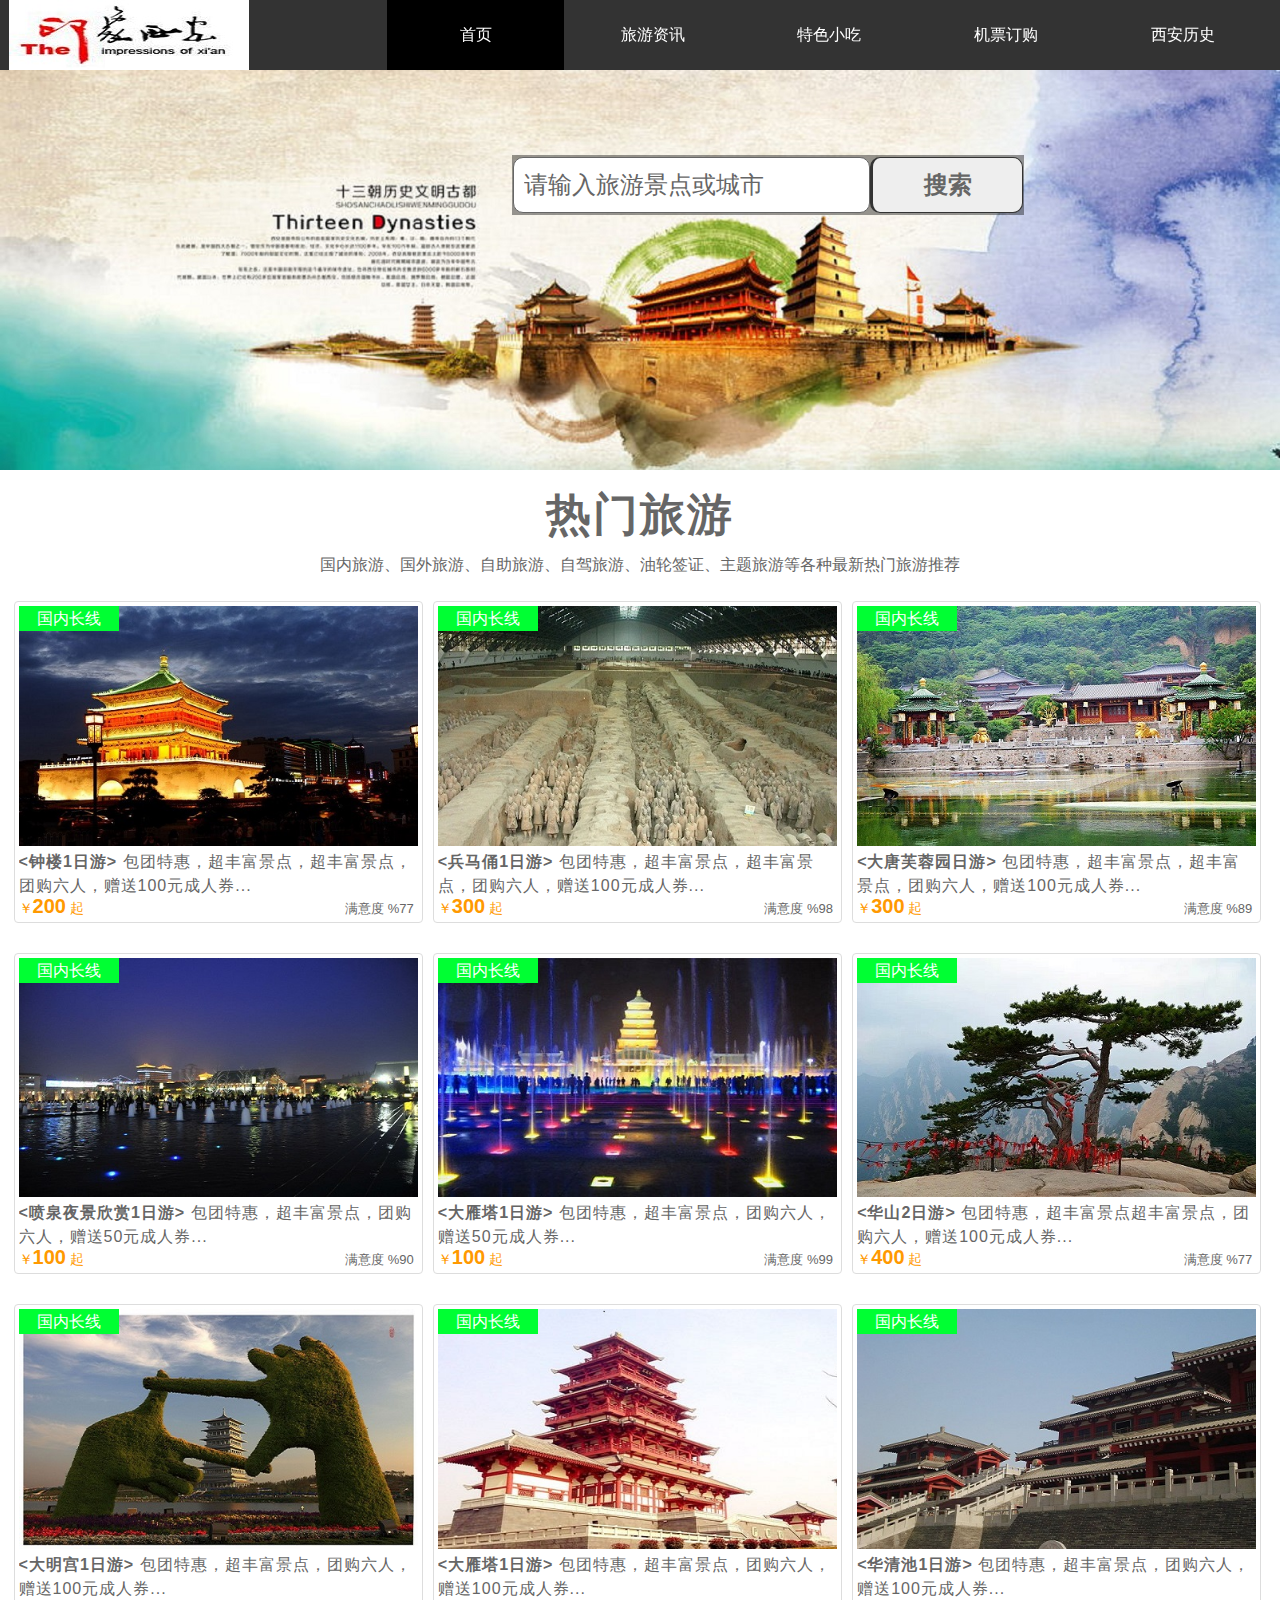
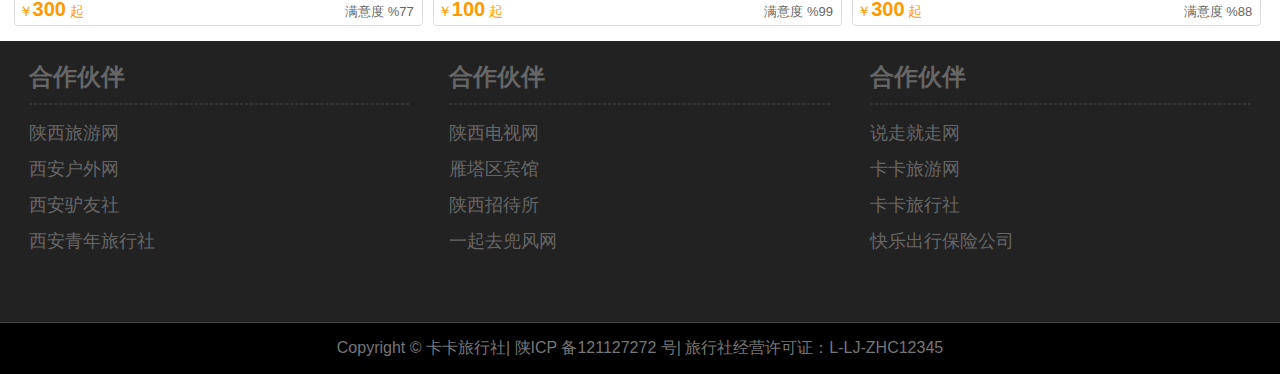
<file: index.html>
<!DOCTYPE html>
<html lang="en">
<head>
	<meta charset="utf-8">
	<link rel="shortcut icon" href="img/title.ico">
	<link type="text/css" href="css/basic.css" rel="stylesheet"/>
	<link type="text/css" href="css/index.css" rel="stylesheet"/>
	<link type="text/css" href="css/responsitive.css" rel="stylesheet"/>
<title>西安印象</title>
<meta http-equiv="Content-Type" content="text/html; charset=utf-8"></head>

<body>
<header id="nav">
	<div class="center">
		<h1>嘻哈旅行社</h1>
		<nav>
			<h2 class="none">网站导航</h2>
			<ul>
				<li class="active"><a href="index.html">首页</a></li>
				<li><a href="consult.html">旅游<span class="hidden">资讯</span></a></li>
				<li><a href="foods.html"><span class="hidden">特色</span>小吃</a></li>
				<li class="hidden"><a href="ticket.html">机票订购</a></li>
				<li><a href="history.html"><span class="hidden">西安</span>历史</a></li>
			</ul>
		</nav>
	</div>
</header>
<div id="adver">
	<img src="img/search.jpg"/>
	<div class="center"></div>
	<div class="center copy">
		<input type="text" class="search" value="请输入旅游景点或城市" />
		<input type="button" class="btn" value="搜索"/>
	</div>
</div>
<div id = "content">
	<section class = "center">
		<h1>热门旅游</h1>
		<p>国内旅游、国外旅游、自助旅游、自驾旅游、油轮签证、主题旅游等各种最新热门旅游推荐</p>
	</section>
	<figure>
		<div class="tip">国内长线</div>
		<img src="img/img1.jpg" alt="钟楼"/>
		<figcaption>
			<strong class="title"><钟楼1日游></strong>
			包团特惠，超丰富景点，超丰富景点，团购六人，赠送100元成人券...		</figcaption>
		<div><em class="stf">满意度 %77</em><span  class="price">￥<strong>200</strong> 起</span></div>
	</figure>
	<figure>
		<div class="tip">国内长线</div>
		<img src="img/img2.jpg" alt="兵马俑"/>
		<figcaption>
			<strong class="title"><兵马俑1日游></strong>
			包团特惠，超丰富景点，超丰富景点，团购六人，赠送100元成人券...		</figcaption>
		<div><em class="stf">满意度 %98</em><span  class="price">￥<strong>300</strong> 起</span></div>
	</figure>
	<figure>
		<div class="tip">国内长线</div>
		<img src="img/img3.jpg" alt="芙蓉园"/>
		<figcaption>
			<strong class="title"><大唐芙蓉园日游></strong>
			包团特惠，超丰富景点，超丰富景点，团购六人，赠送100元成人券...		</figcaption>
		<div><em class="stf">满意度 %89</em><span  class="price">￥<strong>300</strong> 起</span></div>
	</figure>
	<figure>
		<div class="tip">国内长线</div>
		<img src="img/img4.jpg" alt="喷泉"/>
		<figcaption>
			<strong class="title"><喷泉夜景欣赏1日游></strong>
			包团特惠，超丰富景点，团购六人，赠送50元成人券...	</figcaption>
		<div><em class="stf">满意度 %90</em><span  class="price">￥<strong>100</strong> 起</span></div>
	</figure>
	<figure>
		<div class="tip">国内长线</div>
		<img src="img/img5.jpg" alt="大雁塔"/>
		<figcaption>
			<strong class="title"><大雁塔1日游></strong>
			包团特惠，超丰富景点，团购六人，赠送50元成人券...	</figcaption>
		<div><em class="stf">满意度 %99</em><span  class="price">￥<strong>100</strong> 起</span></div>
	</figure>
	<figure>
		<div class="tip">国内长线</div>
		<img src="img/img6.jpg" alt="华山"/>
		<figcaption>
			<strong class="title"><华山2日游></strong>
			包团特惠，超丰富景点超丰富景点，团购六人，赠送100元成人券...		</figcaption>
		<div><em class="stf">满意度 %77</em><span  class="price">￥<strong>400</strong> 起</span></div>
	</figure>
	<figure>
		<div class="tip">国内长线</div>
		<img src="img/img7.jpg" alt="大明宫"/>
		<figcaption>
			<strong class="title"><大明宫1日游></strong>
			包团特惠，超丰富景点，团购六人，赠送100元成人券...			</figcaption>
		<div><em class="stf">满意度 %77</em><span  class="price">￥<strong>300</strong> 起</span></div>
	</figure>
	<figure>
		<div class="tip">国内长线</div>
		<img src="img/img8.jpg" alt="大雁塔"/>
		<figcaption>
			<strong class="title"><大雁塔1日游></strong>
			包团特惠，超丰富景点，团购六人，赠送100元成人券...		</figcaption>
		<div><em class="stf">满意度 %99</em><span  class="price">￥<strong>100</strong> 起</span></div>
	</figure>
	<figure>
		<div class="tip">国内长线</div>
		<img src="img/img9.jpg" alt="华清池"/>
		<figcaption>
			<strong class="title"><华清池1日游></strong>
			包团特惠，超丰富景点，团购六人，赠送100元成人券...		</figcaption>
		<div><em class="stf">满意度 %88</em><span  class="price">￥<strong>300</strong> 起</span></div>
	</figure>
</div>
<footer id = "footer">
	<div id="link" class="hidden">
		<div class="left block">
			<h1>合作伙伴</h1>
			<hr>
			<ul>
				<li>陕西旅游网</li>
				<li>西安户外网</li>
				<li>西安驴友社</li>
				<li>西安青年旅行社</li>
			</ul>
		</div>
		<div class="mid block">
			<h1>合作伙伴</h1>
			<hr>
			<ul>
				<li>陕西电视网</li>
				<li>雁塔区宾馆</li>
				<li>陕西招待所</li>
				<li>一起去兜风网</li>
			</ul>
		</div>
		<div class="right block">
			<h1>合作伙伴</h1>
			<hr>
			<ul>
				<li>说走就走网</li>
				<li>卡卡旅游网</li>
				<li>卡卡旅行社</li>
				<li>快乐出行保险公司</li>
			</ul>
		</div>
	</div>
	<div class="version sm-visible">
		客户端|触屏版|电脑版
	</div>
	<div id ="copyright">Copyright &copy; 卡卡旅行社| 陕ICP 备121127272 号<span class="hidden">| 旅行社经营许可证：L-LJ-ZHC12345</span></div>	
</footer>
</body>
</html>
</file>
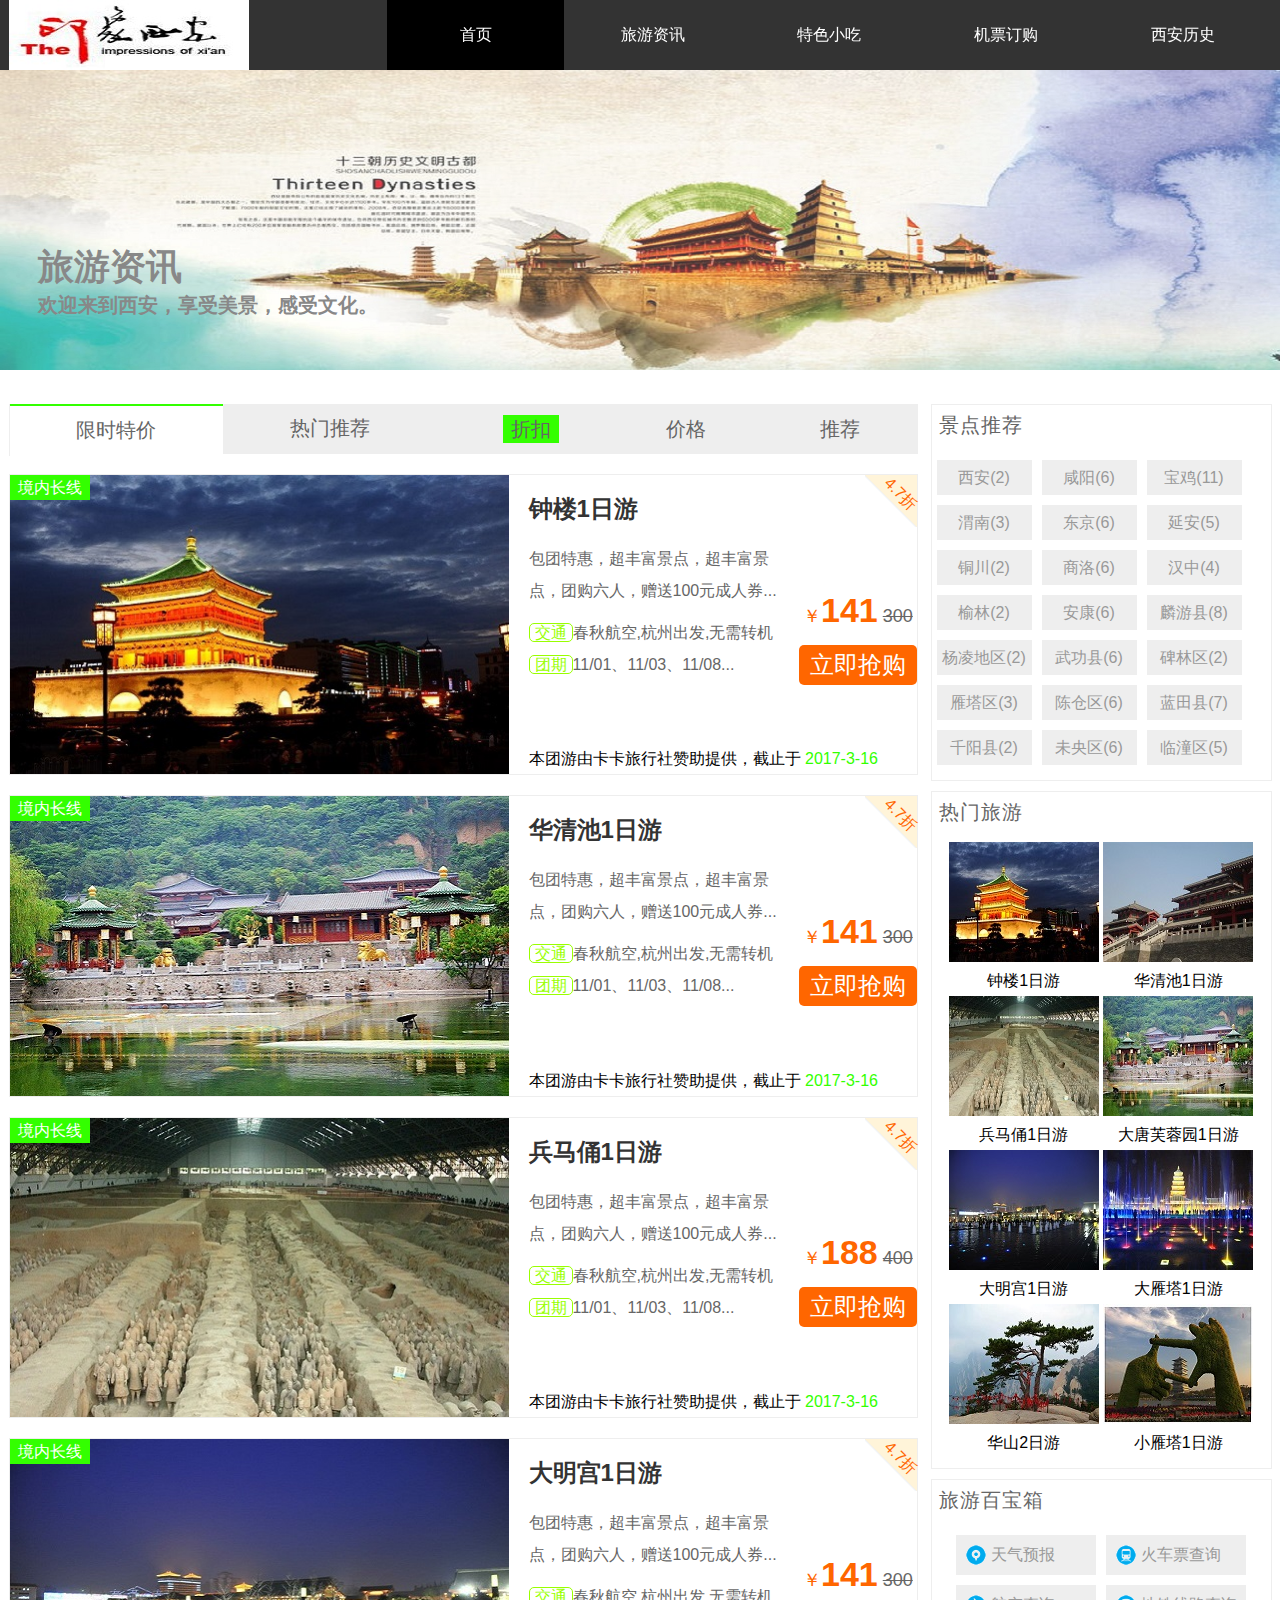
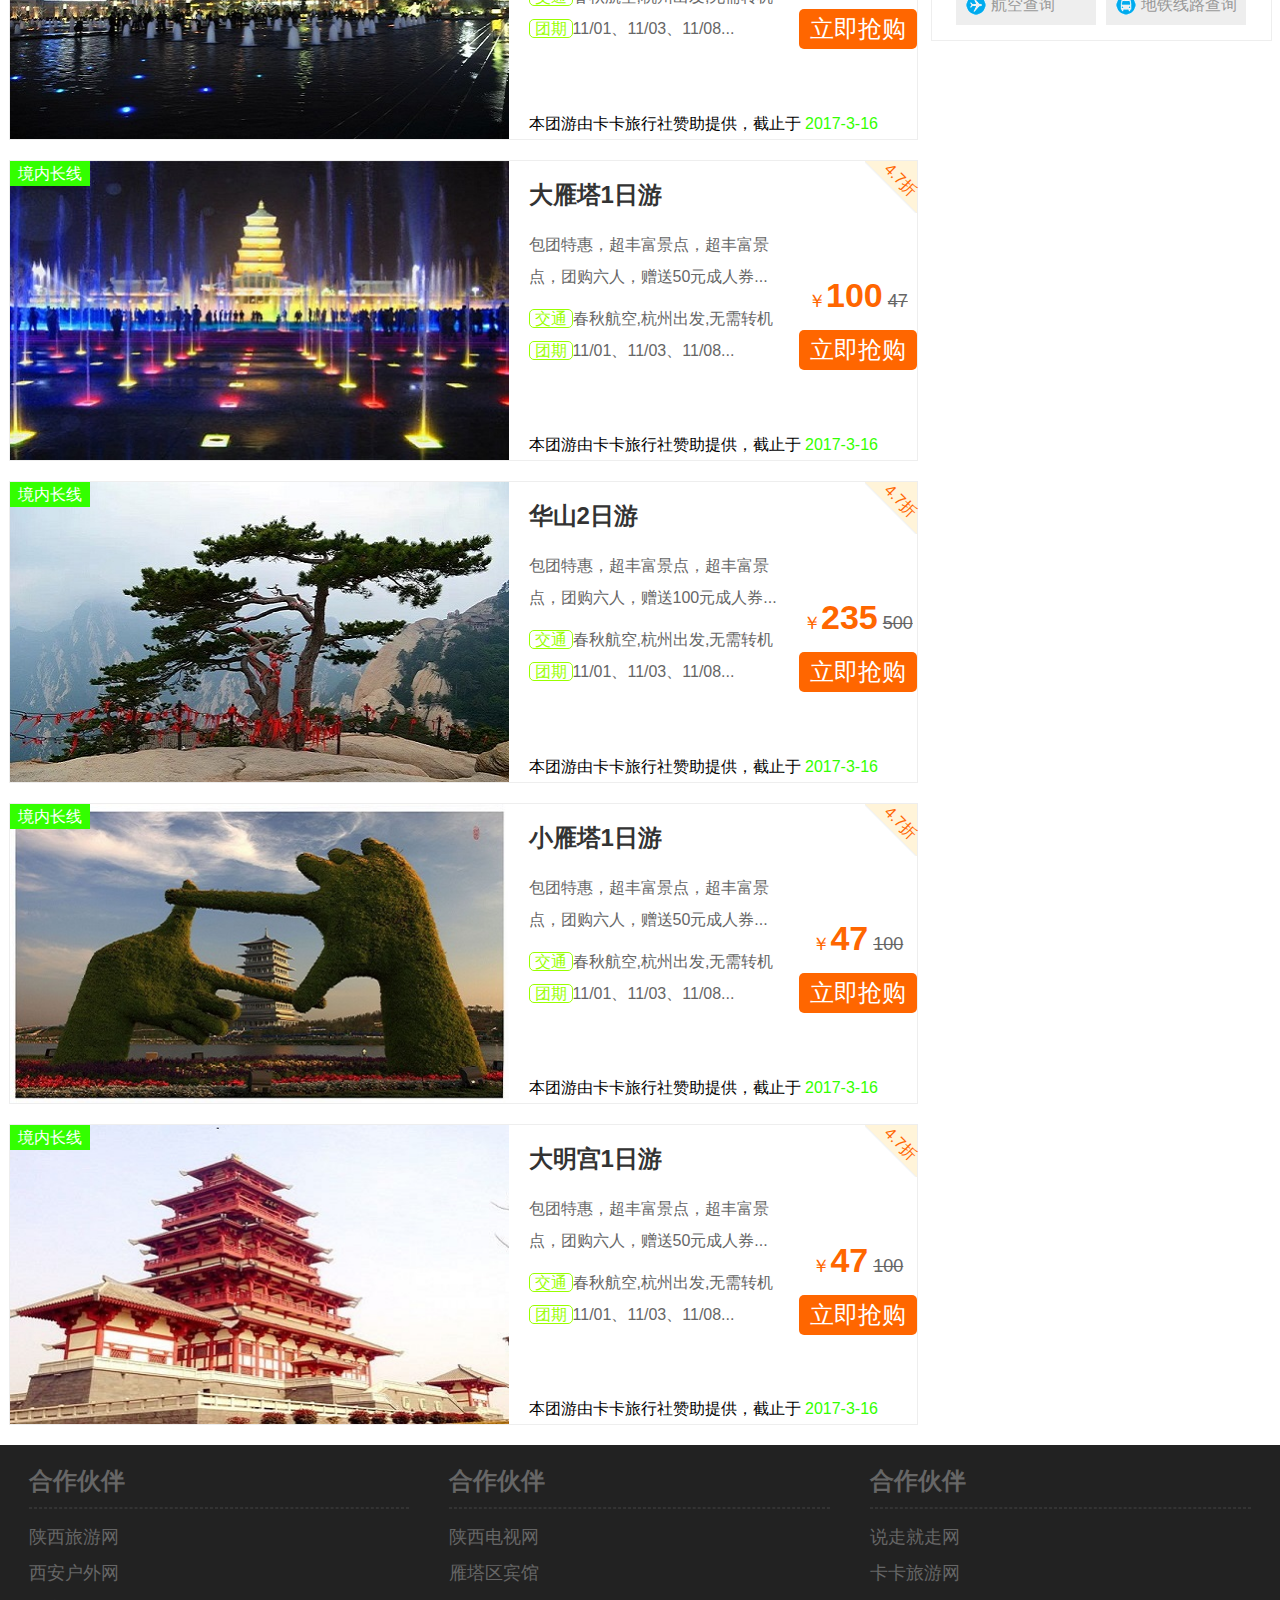
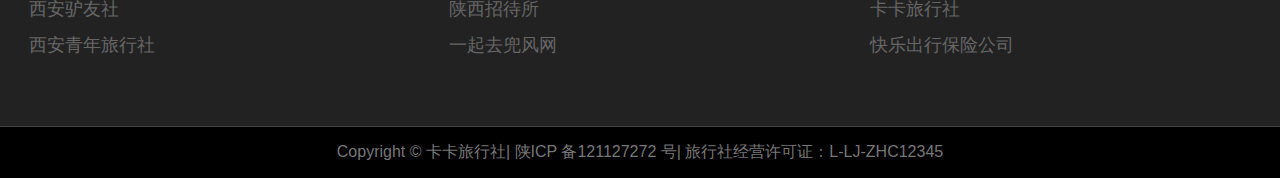
<file: consult.html>
<!DOCTYPE html>
<html lang="en">
<head>
	<meta charset="utf-8">
	<link rel="shortcut icon" href="img/title.ico">
	<link type="text/css" href="css/basic.css" rel="stylesheet"/>
	<link type="text/css" href="css/consult.css" rel="stylesheet"/>
	<link type="text/css" href="css/responsitive.css" rel="stylesheet"/>
<title>古城西安</title>
<meta http-equiv="Content-Type" content="text/html; charset=utf-8"></head>

<body>
<header id="nav"> 
		<div class="center">
        	<h1>卡卡旅行社</h1>
        	<nav>
            	<h2 class="none">网站导航</h2>
                <ul>
                	<li class="active"><a href="index.html">首页</a></li>
                    <li><a href="consult.html">旅游<span class="hidden">资讯</span></a></li>
                    <li><a href="foods.html"><span class="hidden">特色</span>小吃</a></li>
                    <li class="hidden"><a href="ticket.html">机票订购</a></li>
                    <li><a href="history.html"><span class="hidden">西安</span>历史</a></li>
                </ul>
            </nav>
        </div>
	</header>

<div id = "headline">
	<img src="img/headline.jpg"/>
	<hgroup>
		<h1>旅游资讯</h1>
		<h2>欢迎来到西安，享受美景，感受文化。</h2>
	</hgroup>
</div>

<div id ="container">
	<aside class = "sidebar">
		<div class="sider top">
			<h2>景点推荐</h2>
			<ul>
				<li><a href="###">西安(2)</a></li>
				<li><a href="###">咸阳(6)</a></li>
				<li><a href="###">宝鸡(11)</a></li>
				<li><a href="###">渭南(3)</a></li>
				<li><a href="###">东京(6)</a></li>
				<li><a href="###">延安(5)</a></li>		
				<li><a href="###">铜川(2)</a></li>
				<li><a href="###">商洛(6)</a></li>
				<li><a href="###">汉中(4)</a></li>	
				<li><a href="###">榆林(2)</a></li>
				<li><a href="###">安康(6)</a></li>
				<li><a href="###">麟游县(8)</a></li>				
				<li><a href="###">杨凌地区(2)</a></li>
				<li><a href="###">武功县(6)</a></li>
				<li><a href="###">碑林区(2)</a></li>				
				<li><a href="###">雁塔区(3)</a></li>
				<li><a href="###">陈仓区(6)</a></li>
				<li><a href="###">蓝田县(7)</a></li>				
				<li><a href="###">千阳县(2)</a></li>
				<li><a href="###">未央区(6)</a></li>
				<li><a href="###">临潼区(5)</a></li>
			</ul>
			 
		</div>
		<div class="sider mid">
			<h2>热门旅游</h2>
			<div class="recm">
				<figure>
					<img src="img/pic1.jpg"/>
					<figcaption>钟楼1日游</figcaption>
				</figure>
				<figure>
					<img src="img/pic2.jpg"/>
					<figcaption>华清池1日游</figcaption>
				</figure>
				<figure>
					<img src="img/pic3.jpg"/>
					<figcaption>兵马俑1日游</figcaption>
				</figure>				
                <figure>
					<img src="img/pic4.jpg"/>
					<figcaption>大唐芙蓉园1日游</figcaption>
				</figure>				
                <figure>
					<img src="img/pic5.jpg"/>
					<figcaption>大明宫1日游</figcaption>
				</figure>				
                <figure>
					<img src="img/pic6.jpg"/>
					<figcaption>大雁塔1日游</figcaption>
				</figure>				
                <figure>
					<img src="img/pic7.jpg"/>
					<figcaption>华山2日游</figcaption>
				</figure>				
                <figure>
					<img src="img/pic8.jpg"/>
					<figcaption>小雁塔1日游</figcaption>
				</figure>
			</div>
		</div>
		<div class="sider bot">
			<h2>旅游百宝箱</h2>
			<div class="box">
				<a href="###" class="t1">天气预报</a>
				<a href="###" class="t2">火车票查询</a>
				<a href="###" class="t3">航空查询</a>
				<a href="###" class="t4">地铁线路查询</a>
			</div>
		</div>
	</aside>
	<div class="list">
		<div id = "info">
			<ul id = "sale">
				<li class="green">限时特价</li>
				<li>热门推荐</li>
			</ul>
			<ul id = "res">
				<li><a class="active">折扣</a></li>
				<li><a>价格</a></li>
				<li><a>推荐</a></li>
			</ul>
		</div>
		<figure class="tour">
			<div class = "tip">境内长线</div>
			<img src="img/img1.jpg"/><figcaption>
				<artical>
					<header>
						<hgroup>
							<h2>钟楼<span>1日游</span></h2>
							<h3> 包团特惠，超丰富景点，超丰富景点，团购六人，赠送100元成人券...</h3>
						</hgroup>
					</header>
					<ol class="hidden">
						<li><mark>交通</mark>春秋航空,杭州出发,无需转机</li>
						<li><mark>团期</mark>11/01、11/03、11/08...</li>
					</ol>
					<div class="buy">
						<div class="price">
							￥<strong>141</strong>
							<s>300</s>						
						</div>
						<div class ="reserve">
							立即抢购						
						</div>
					</div>
					<footer class="hidden">
						本团游由卡卡旅行社赞助提供，截止于
						<time>2017-3-16</time>
					</footer>
					<div class="disc">
						<span>4.7折</span>					
					</div>
				</artical>
			</figcaption>
		</figure>
		<figure class="tour">
			<div class = "tip">境内长线</div>
			<img src="img/img3.jpg"/><figcaption>
				<artical>
					<header>
						<hgroup>
							<h2>华清池<span>1日游</span></h2>
							<h3> 包团特惠，超丰富景点，超丰富景点，团购六人，赠送100元成人券...</h3>
						</hgroup>
					</header>
					<ol class="hidden">
						<li><mark>交通</mark>春秋航空,杭州出发,无需转机</li>
						<li><mark>团期</mark>11/01、11/03、11/08...</li>
					</ol>
					<div class="buy">
						<div class="price">
							￥<strong>141</strong>
							<s>300</s>						
						</div>
						<div class ="reserve">
							立即抢购						
						</div>
					</div>
					<footer class="hidden">
						本团游由卡卡旅行社赞助提供，截止于
						<time>2017-3-16</time>
					</footer>
					<div class="disc">
						<span>4.7折</span>					
					</div>
				</artical>
			</figcaption>
		</figure>
		<figure class="tour">
			<div class = "tip">境内长线</div>
			<img src="img/img2.jpg"/><figcaption>
				<artical>
					<header>
						<hgroup>
							<h2>兵马俑<span>1日游</span></h2>
							<h3> 包团特惠，超丰富景点，超丰富景点，团购六人，赠送100元成人券...</h3>
						</hgroup>
					</header>
					<ol class="hidden">
						<li><mark>交通</mark>春秋航空,杭州出发,无需转机</li>
						<li><mark>团期</mark>11/01、11/03、11/08...</li>
					</ol>
					<div class="buy">
						<div class="price">
							￥<strong>188</strong>
							<s>400</s>						
						</div>
						<div class ="reserve">
							立即抢购						
						</div>
					</div>
					<footer class="hidden">
						本团游由卡卡旅行社赞助提供，截止于
						<time>2017-3-16</time>
					</footer>
					<div class="disc">
						<span>4.7折</span>					
					</div>
				</artical>
			</figcaption>
		</figure>
		<figure class="tour">
			<div class = "tip">境内长线</div>
			<img src="img/img4.jpg"/><figcaption>
				<artical>
					<header>
						<hgroup>
							<h2>大明宫<span>1日游</span></h2>
							<h3> 包团特惠，超丰富景点，超丰富景点，团购六人，赠送100元成人券...</h3>
						</hgroup>
					</header>
					<ol class="hidden">
						<li><mark>交通</mark>春秋航空,杭州出发,无需转机</li>
						<li><mark>团期</mark>11/01、11/03、11/08...</li>
					</ol>
					<div class="buy">
						<div class="price">
							￥<strong>141</strong>
							<s>300</s>						
						</div>
						<div class ="reserve">
							立即抢购						
						</div>
					</div>
					<footer class="hidden">
						本团游由卡卡旅行社赞助提供，截止于
						<time>2017-3-16</time>
					</footer>
					<div class="disc">
						<span>4.7折</span>					
					</div>
				</artical>
			</figcaption>
		</figure>
		<figure class="tour">
			<div class = "tip">境内长线</div>
			<img src="img/img5.jpg"/><figcaption>
				<artical>
					<header>
						<hgroup>
							<h2>大雁塔<span>1日游</span></h2>
							<h3> 包团特惠，超丰富景点，超丰富景点，团购六人，赠送50元成人券...</h3>
						</hgroup>
					</header>
					<ol class="hidden">
						<li><mark>交通</mark>春秋航空,杭州出发,无需转机</li>
						<li><mark>团期</mark>11/01、11/03、11/08...</li>
					</ol>
					<div class="buy">
						<div class="price">
							￥<strong>100</strong>
							<s>47</s>						
						</div>
						<div class ="reserve">
							立即抢购						
						</div>
					</div>
					<footer class="hidden">
						本团游由卡卡旅行社赞助提供，截止于
						<time>2017-3-16</time>
					</footer>
					<div class="disc">
						<span>4.7折</span>					
					</div>
				</artical>
			</figcaption>
		</figure>
		<figure class="tour">
			<div class = "tip">境内长线</div>
			<img src="img/img6.jpg"/><figcaption>
				<artical>
					<header>
						<hgroup>
							<h2>华山<span>2日游</span></h2>
							<h3> 包团特惠，超丰富景点，超丰富景点，团购六人，赠送100元成人券...</h3>
						</hgroup>
					</header>
					<ol class="hidden">
						<li><mark>交通</mark>春秋航空,杭州出发,无需转机</li>
						<li><mark>团期</mark>11/01、11/03、11/08...</li>
					</ol>
					<div class="buy">
						<div class="price">
							￥<strong>235</strong>
							<s>500</s>						
						</div>
						<div class ="reserve">
							立即抢购						
						</div>
					</div>
					<footer class="hidden">
						本团游由卡卡旅行社赞助提供，截止于
						<time>2017-3-16</time>
					</footer>
					<div class="disc">
						<span>4.7折</span>					
					</div>
				</artical>
			</figcaption>
		</figure>
		<figure class="tour">
			<div class = "tip">境内长线</div>
			<img src="img/img7.jpg"/><figcaption>
				<artical>
					<header>
						<hgroup>
							<h2>小雁塔<span>1日游</span></h2>
							<h3> 包团特惠，超丰富景点，超丰富景点，团购六人，赠送50元成人券...</h3>
						</hgroup>
					</header>
					<ol class="hidden">
						<li><mark>交通</mark>春秋航空,杭州出发,无需转机</li>
						<li><mark>团期</mark>11/01、11/03、11/08...</li>
					</ol>
					<div class="buy">
						<div class="price">
							￥<strong>47</strong>
							<s>100</s>						
						</div>
						<div class ="reserve">
							立即抢购						
						</div>
					</div>
					<footer class="hidden">
						本团游由卡卡旅行社赞助提供，截止于
						<time>2017-3-16</time>
					</footer>
					<div class="disc">
						<span>4.7折</span>					
					</div>
				</artical>
			</figcaption>
		</figure>
		<figure class="tour">
			<div class = "tip">境内长线</div>
			<img src="img/img8.jpg"/><figcaption>
				<artical>
					<header>
						<hgroup>
							<h2>大明宫<span>1日游</span></h2>
							<h3> 包团特惠，超丰富景点，超丰富景点，团购六人，赠送50元成人券...</h3>
						</hgroup>
					</header>
					<ol class="hidden">
						<li><mark>交通</mark>春秋航空,杭州出发,无需转机</li>
						<li><mark>团期</mark>11/01、11/03、11/08...</li>
					</ol>
					<div class="buy">
						<div class="price">
							￥<strong>47</strong>
							<s>100</s>						
						</div>
						<div class ="reserve">
							立即抢购						
						</div>
					</div>
					<footer class="hidden">
						本团游由卡卡旅行社赞助提供，截止于 
						<time>2017-3-16</time>
					</footer>
					<div class="disc">
						<span>4.7折</span>					
					</div>
				</artical>
			</figcaption>
		</figure>
	</div>
</div>
<footer id = "footer">
	<div id="link" class="hidden">
		<div class="left block">
			<h1>合作伙伴</h1>
			<hr>
			<ul>
				<li>陕西旅游网</li>
				<li>西安户外网</li>
				<li>西安驴友社</li>
				<li>西安青年旅行社</li>
			</ul>
		</div>
		<div class="mid block">
			<h1>合作伙伴</h1>
			<hr>
			<ul>
				<li>陕西电视网</li>
				<li>雁塔区宾馆</li>
				<li>陕西招待所</li>
				<li>一起去兜风网</li>
			</ul>
		</div>
		<div class="right block">
			<h1>合作伙伴</h1>
			<hr>
			<ul>
				<li>说走就走网</li>
				<li>卡卡旅游网</li>
				<li>卡卡旅行社</li>
				<li>快乐出行保险公司</li>
			</ul>
		</div>
	</div>
	<div class="version sm-visible">
		客户端|触屏版|电脑版
	</div>
	<div id ="copyright">Copyright &copy; 卡卡旅行社| 陕ICP 备121127272 号<span class="hidden">| 旅行社经营许可证：L-LJ-ZHC12345</span></div>	
</footer>
</body>
</html>
</file>
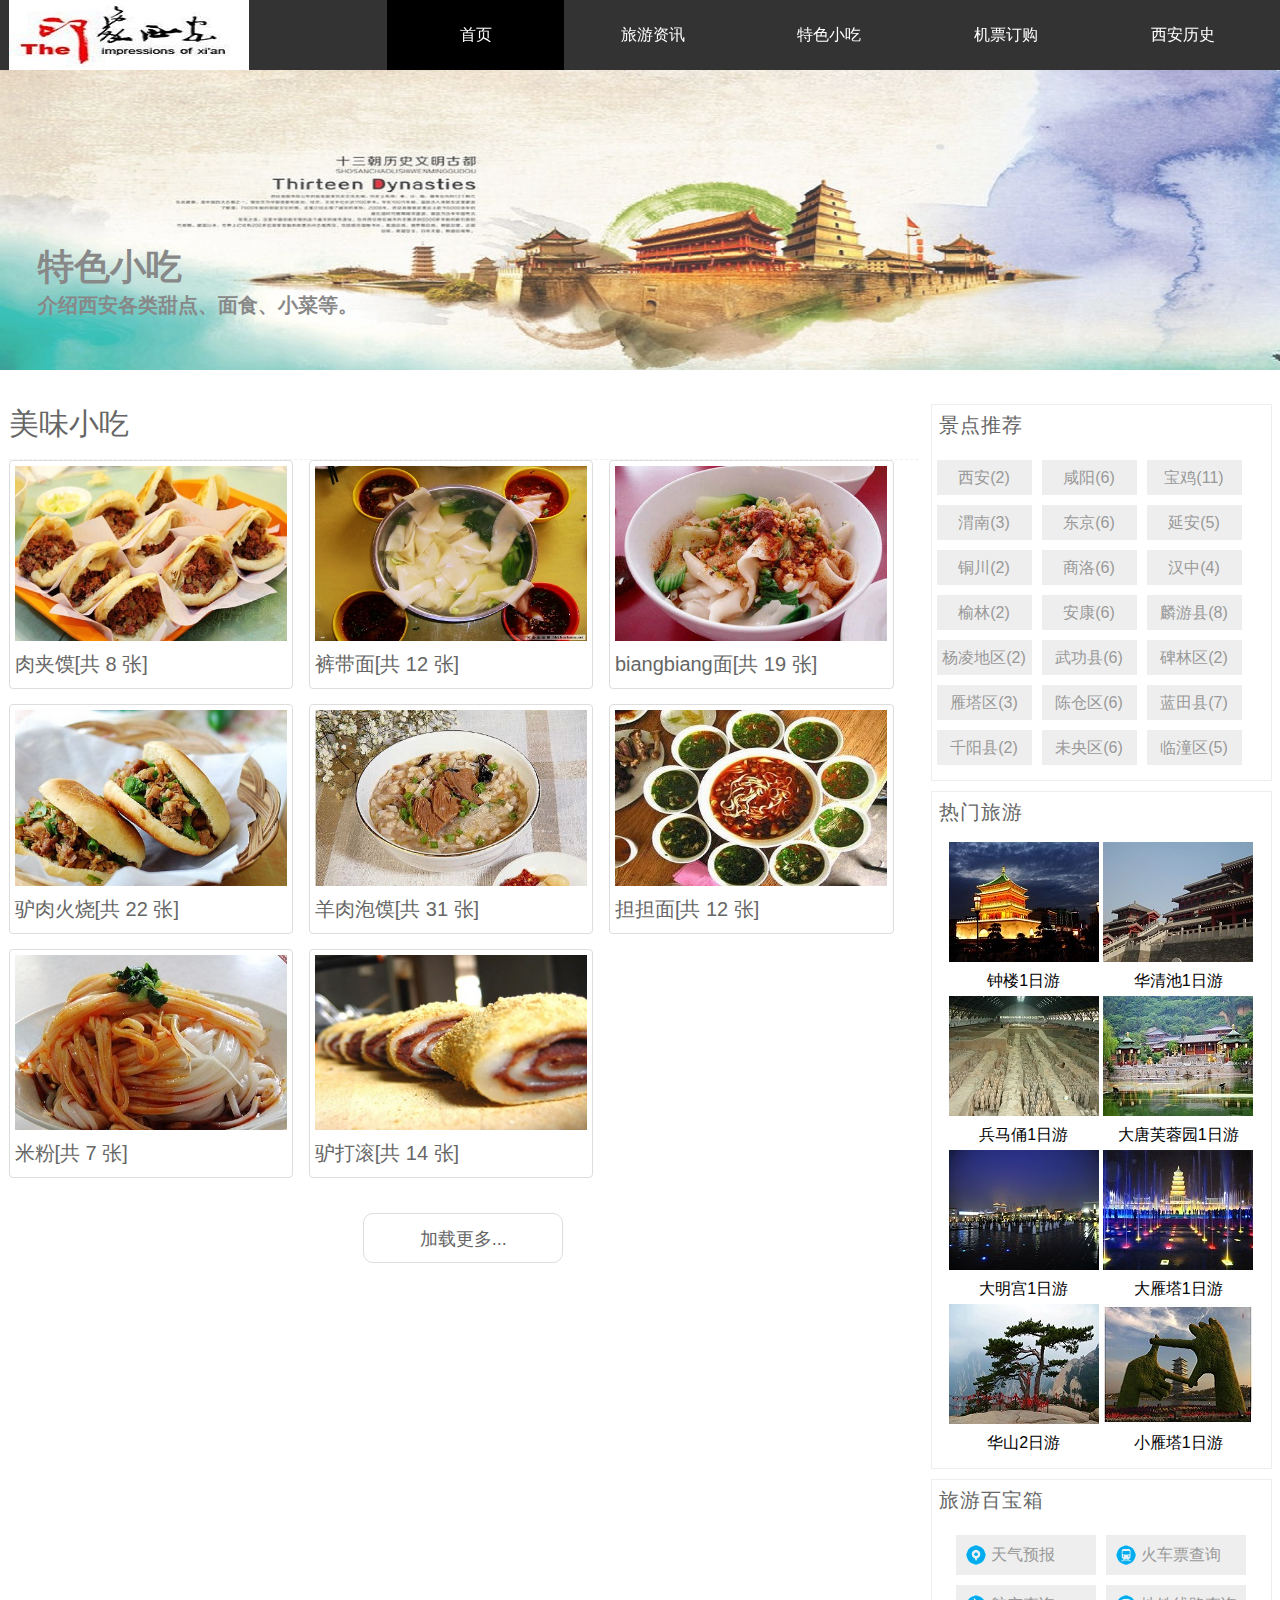
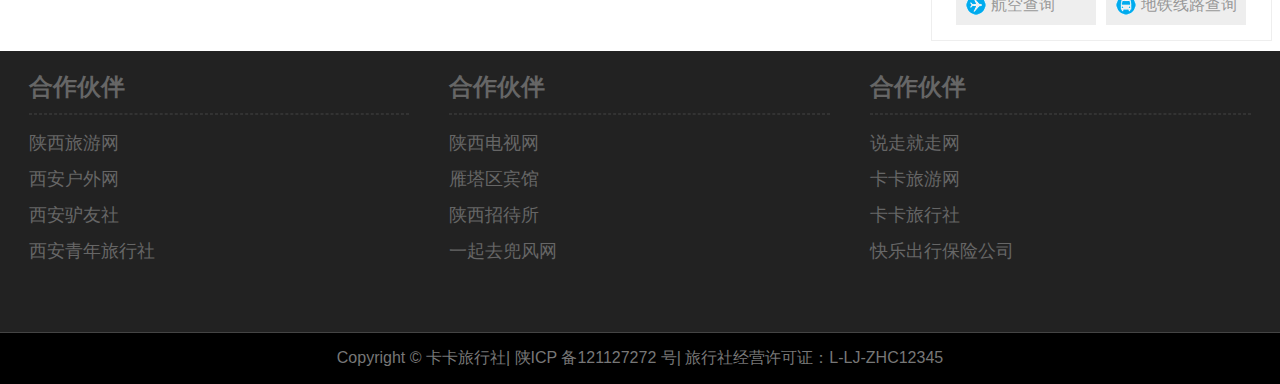
<file: foods.html>
<!DOCTYPE html>
<html lang="en">
<head>
	<meta charset="utf-8">
	<link rel="shortcut icon" href="img/title.ico">
	<link type="text/css" href="css/basic.css" rel="stylesheet"/>
	<link type="text/css" href="css/foods.css" rel="stylesheet"/>
	<link type="text/css" href="css/responsitive.css" rel="stylesheet"/>
<title>古城西安</title>
<meta http-equiv="Content-Type" content="text/html; charset=utf-8"></head>

<body>
<header id="nav"> 
		<div class="center">
        	<h1>卡卡旅行社</h1>
        	<nav>
            	<h2 class="none">网站导航</h2>
                <ul>
                	<li class="active"><a href="index.html">首页</a></li>
                    <li><a href="consult.html">旅游<span class="hidden">资讯</span></a></li>
                    <li><a href="foods.html"><span class="hidden">特色</span>小吃</a></li>
                    <li class="hidden"><a href="ticket.html">机票订购</a></li>
                    <li><a href="history.html"><span class="hidden">西安</span>历史</a></li>
                </ul>
            </nav>
        </div>
	</header>


<div id = "headline">
	<img src="img/headline.jpg"/>
	<hgroup>
		<h1>特色小吃</h1>
		<h2>介绍西安各类甜点、面食、小菜等。</h2>
	</hgroup>
</div>

<div id ="container">
	<aside class = "sidebar">
		<div class="sider top">
			<h2>景点推荐</h2>
			<ul>
				<li><a href="###">西安(2)</a></li>
				<li><a href="###">咸阳(6)</a></li>
				<li><a href="###">宝鸡(11)</a></li>
				<li><a href="###">渭南(3)</a></li>
				<li><a href="###">东京(6)</a></li>
				<li><a href="###">延安(5)</a></li>		
				<li><a href="###">铜川(2)</a></li>
				<li><a href="###">商洛(6)</a></li>
				<li><a href="###">汉中(4)</a></li>	
				<li><a href="###">榆林(2)</a></li>
				<li><a href="###">安康(6)</a></li>
				<li><a href="###">麟游县(8)</a></li>				
				<li><a href="###">杨凌地区(2)</a></li>
				<li><a href="###">武功县(6)</a></li>
				<li><a href="###">碑林区(2)</a></li>				
				<li><a href="###">雁塔区(3)</a></li>
				<li><a href="###">陈仓区(6)</a></li>
				<li><a href="###">蓝田县(7)</a></li>				
				<li><a href="###">千阳县(2)</a></li>
				<li><a href="###">未央区(6)</a></li>
				<li><a href="###">临潼区(5)</a></li>
			</ul>
			 
		</div>
		<div class="sider mid">
			<h2>热门旅游</h2>
			<div class="recm">
				<figure>
					<img src="img/pic1.jpg"/>
					<figcaption>钟楼1日游</figcaption>
				</figure>
				<figure>
					<img src="img/pic2.jpg"/>
					<figcaption>华清池1日游</figcaption>
				</figure>
				<figure>
					<img src="img/pic3.jpg"/>
					<figcaption>兵马俑1日游</figcaption>
				</figure>				<figure>
					<img src="img/pic4.jpg"/>
					<figcaption>大唐芙蓉园1日游</figcaption>
				</figure>				<figure>
					<img src="img/pic5.jpg"/>
					<figcaption>大明宫1日游</figcaption>
				</figure>				<figure>
					<img src="img/pic6.jpg"/>
					<figcaption>大雁塔1日游</figcaption>
				</figure>				<figure>
					<img src="img/pic7.jpg"/>
					<figcaption>华山2日游</figcaption>
				</figure>				<figure>
					<img src="img/pic8.jpg"/>
					<figcaption>小雁塔1日游</figcaption>
				</figure>
			</div>
		</div>
		<div class="sider bot">
			<h2>旅游百宝箱</h2>
			<div class="box">
				<a href="###" class="t1">天气预报</a>
				<a href="###" class="t2">火车票查询</a>
				<a href="###" class="t3">航空查询</a>
				<a href="###" class="t4">地铁线路查询</a>
			</div>
		</div>
	</aside>
	<div class="list pic">
		<section>
			<h2>美味小吃</h2>
			<figure>
				<img src="img/eat1.jpg" alt="曼谷-芭提雅">
				<figcaption>肉夹馍[共 8 张]</figcaption>
			</figure>
			<figure>
				<img src="img/eat2.jpg" alt="马尔代夫双鱼岛">
				<figcaption>裤带面[共 12 张]</figcaption>
			</figure>
			<figure>
				<img src="img/eat3.jpg" alt="海南">
				<figcaption>biangbiang面[共 19 张]</figcaption>
			</figure>
			<figure>
				<img src="img/eat4.jpg" alt="富山-大阪-东京">
				<figcaption>驴肉火烧[共 22 张]</figcaption>
			</figure>
			<figure>
				<img src="img/eat5.jpg" alt="法瑞意德">
				<figcaption>羊肉泡馍[共 31 张]</figcaption>
			</figure>
			<figure>
				<img src="img/eat6.jpg" alt="巴厘岛">
				<figcaption>担担面[共 12 张]</figcaption>
			</figure>
			<figure>
				<img src="img/eat7.jpg" alt="塞舌尔迪拜">
				<figcaption>米粉[共 7 张]</figcaption>
			</figure>
			<figure>
				<img src="img/eat8.jpg" alt="花样姐姐土耳其">
				<figcaption>驴打滚[共 14 张]</figcaption>
			</figure>
		</section>
		<div class="more">加载更多...</div>
	</div>
</div>
<footer id = "footer">
	<div id="link" class="hidden">
		<div class="left block">
			<h1>合作伙伴</h1>
			<hr>
			<ul>
				<li>陕西旅游网</li>
				<li>西安户外网</li>
				<li>西安驴友社</li>
				<li>西安青年旅行社</li>
			</ul>
		</div>
		<div class="mid block">
			<h1>合作伙伴</h1>
			<hr>
			<ul>
				<li>陕西电视网</li>
				<li>雁塔区宾馆</li>
				<li>陕西招待所</li>
				<li>一起去兜风网</li>
			</ul>
		</div>
		<div class="right block">
			<h1>合作伙伴</h1>
			<hr>
			<ul>
				<li>说走就走网</li>
				<li>卡卡旅游网</li>
				<li>卡卡旅行社</li>
				<li>快乐出行保险公司</li>
			</ul>
		</div>
	</div>
	<div class="version sm-visible">
		客户端|触屏版|电脑版
	</div>
	<div id ="copyright">Copyright &copy; 卡卡旅行社| 陕ICP 备121127272 号<span class="hidden">| 旅行社经营许可证：L-LJ-ZHC12345</span></div>	
</footer>
</body>
</html>
</file>
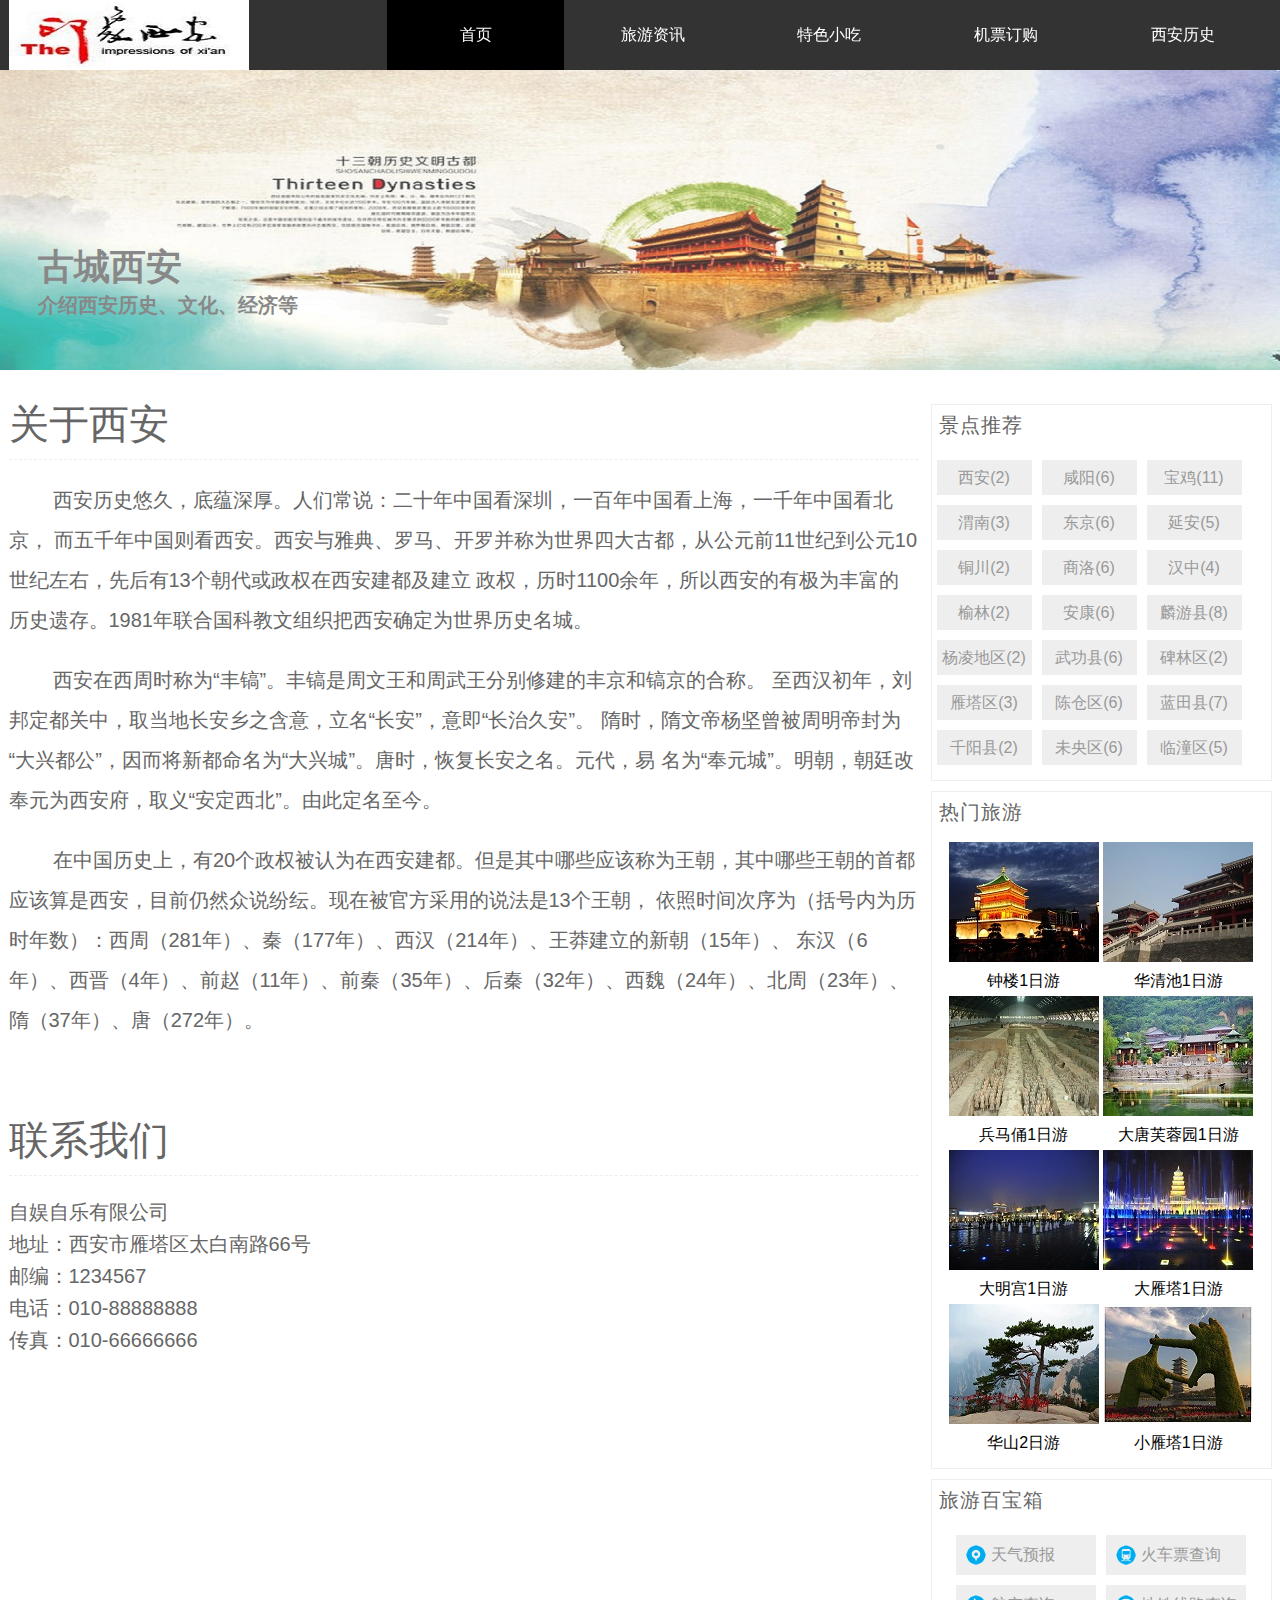
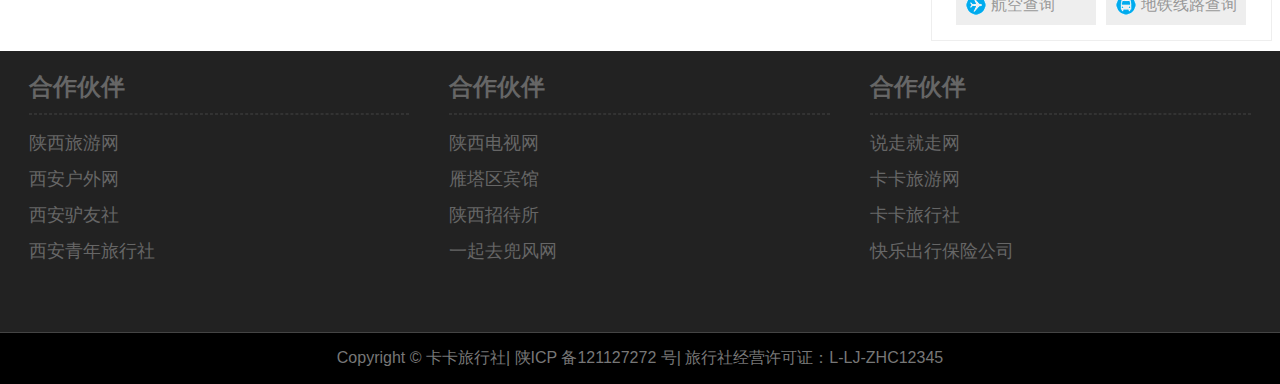
<file: history.html>
<!DOCTYPE html>
<html lang="en">
<head>
	<meta charset="utf-8">
	<link rel="shortcut icon" href="img/title.ico">
	<link type="text/css" href="css/basic.css" rel="stylesheet"/>
	<link type="text/css" href="css/history.css" rel="stylesheet"/>
	<link type="text/css" href="css/responsitive.css" rel="stylesheet"/>
<title>古城西安</title>
<meta http-equiv="Content-Type" content="text/html; charset=utf-8"></head>

<body>
<header id="nav"> 
		<div class="center">
        	<h1>卡卡旅行社</h1>
        	<nav>
            	<h2 class="none">网站导航</h2>
                <ul>
                	<li class="active"><a href="index.html">首页</a></li>
                    <li><a href="consult.html">旅游<span class="hidden">资讯</span></a></li>
                    <li><a href="foods.html"><span class="hidden">特色</span>小吃</a></li>
                    <li class="hidden"><a href="ticket.html">机票订购</a></li>
                    <li><a href="history.html"><span class="hidden">西安</span>历史</a></li>
                </ul>
            </nav>
        </div>
	</header>

<div id = "headline">
	<img src="img/headline.jpg"/>
	<hgroup>
		<h1>古城西安</h1>
		<h2>介绍西安历史、文化、经济等</h2>
	</hgroup>
</div>

<div id ="container">
	<aside class = "sidebar">
		<div class="sider top">
			<h2>景点推荐</h2>
			<ul>
				<li><a href="###">西安(2)</a></li>
				<li><a href="###">咸阳(6)</a></li>
				<li><a href="###">宝鸡(11)</a></li>
				<li><a href="###">渭南(3)</a></li>
				<li><a href="###">东京(6)</a></li>
				<li><a href="###">延安(5)</a></li>		
				<li><a href="###">铜川(2)</a></li>
				<li><a href="###">商洛(6)</a></li>
				<li><a href="###">汉中(4)</a></li>	
				<li><a href="###">榆林(2)</a></li>
				<li><a href="###">安康(6)</a></li>
				<li><a href="###">麟游县(8)</a></li>				
				<li><a href="###">杨凌地区(2)</a></li>
				<li><a href="###">武功县(6)</a></li>
				<li><a href="###">碑林区(2)</a></li>				
				<li><a href="###">雁塔区(3)</a></li>
				<li><a href="###">陈仓区(6)</a></li>
				<li><a href="###">蓝田县(7)</a></li>				
				<li><a href="###">千阳县(2)</a></li>
				<li><a href="###">未央区(6)</a></li>
				<li><a href="###">临潼区(5)</a></li>
			</ul>
			 
		</div>
		<div class="sider mid">
			<h2>热门旅游</h2>
			<div class="recm">
				<figure>
					<img src="img/pic1.jpg"/>
					<figcaption>钟楼1日游</figcaption>
				</figure>
				<figure>
					<img src="img/pic2.jpg"/>
					<figcaption>华清池1日游</figcaption>
				</figure>
				<figure>
					<img src="img/pic3.jpg"/>
					<figcaption>兵马俑1日游</figcaption>
				</figure>				<figure>
					<img src="img/pic4.jpg"/>
					<figcaption>大唐芙蓉园1日游</figcaption>
				</figure>				<figure>
					<img src="img/pic5.jpg"/>
					<figcaption>大明宫1日游</figcaption>
				</figure>				<figure>
					<img src="img/pic6.jpg"/>
					<figcaption>大雁塔1日游</figcaption>
				</figure>				<figure>
					<img src="img/pic7.jpg"/>
					<figcaption>华山2日游</figcaption>
				</figure>				<figure>
					<img src="img/pic8.jpg"/>
					<figcaption>小雁塔1日游</figcaption>
				</figure>
			</div>
		</div>
		<div class="sider bot">
			<h2>旅游百宝箱</h2>
			<div class="box">
				<a href="###" class="t1">天气预报</a>
				<a href="###" class="t2">火车票查询</a>
				<a href="###" class="t3">航空查询</a>
				<a href="###" class="t4">地铁线路查询</a>
			</div>
		</div>
	</aside>
	<div class="list introduction">
		<section>
			<h2>关于西安</h2>
			<p>
				&nbsp;&nbsp;&nbsp;&nbsp;&nbsp;&nbsp;&nbsp;&nbsp;西安历史悠久，底蕴深厚。人们常说：二十年中国看深圳，一百年中国看上海，一千年中国看北京，
				而五千年中国则看西安。西安与雅典、罗马、开罗并称为世界四大古都，从公元前11世纪到公元10世纪左右，先后有13个朝代或政权在西安建都及建立
				政权，历时1100余年，所以西安的有极为丰富的历史遗存。1981年联合国科教文组织把西安确定为世界历史名城。			
			</p>
			<p>
   		        &nbsp;&nbsp;&nbsp;&nbsp;&nbsp;&nbsp;&nbsp;&nbsp;西安在西周时称为“丰镐”。丰镐是周文王和周武王分别修建的丰京和镐京的合称。
		       至西汉初年，刘邦定都关中，取当地长安乡之含意，立名“长安”，意即“长治久安”。
			   隋时，隋文帝杨坚曾被周明帝封为“大兴都公”，因而将新都命名为“大兴城”。唐时，恢复长安之名。元代，易
			   名为“奉元城”。明朝，朝廷改奉元为西安府，取义“安定西北”。由此定名至今。
			</p>
			<p>
			&nbsp;&nbsp;&nbsp;&nbsp;&nbsp;&nbsp;&nbsp;&nbsp;在中国历史上，有20个政权被认为在西安建都。但是其中哪些应该称为王朝，其中哪些王朝的首都
			应该算是西安，目前仍然众说纷纭。现在被官方采用的说法是13个王朝，
			依照时间次序为（括号内为历时年数）：西周（281年）、秦（177年）、西汉（214年）、王莽建立的新朝（15年）、
	        东汉（6年）、西晋（4年）、前赵（11年）、前秦（35年）、后秦（32年）、西魏（24年）、北周（23年）、隋（37年）、唐（272年）。			
			</p>
		</section>
		<p>&nbsp</p>
		<section>
			<h2>联系我们</h2>
			<address>
				<ul>
					<li>自娱自乐有限公司</li>
					<li>地址：西安市雁塔区太白南路66号</li>
					<li>邮编：1234567</li>
					<li>电话：010-88888888</li>
					<li>传真：010-66666666</li>
				</ul>
			</address>
		</section>
	</div>
</div>
<footer id = "footer">
	<div id="link" class="hidden">
		<div class="left block">
			<h1>合作伙伴</h1>
			<hr>
			<ul>
				<li>陕西旅游网</li>
				<li>西安户外网</li>
				<li>西安驴友社</li>
				<li>西安青年旅行社</li>
			</ul>
		</div>
		<div class="mid block">
			<h1>合作伙伴</h1>
			<hr>
			<ul>
				<li>陕西电视网</li>
				<li>雁塔区宾馆</li>
				<li>陕西招待所</li>
				<li>一起去兜风网</li>
			</ul>
		</div>
		<div class="right block">
			<h1>合作伙伴</h1>
			<hr>
			<ul>
				<li>说走就走网</li>
				<li>卡卡旅游网</li>
				<li>卡卡旅行社</li>
				<li>快乐出行保险公司</li>
			</ul>
		</div>
	</div>
	<div class="version sm-visible">
		客户端|触屏版|电脑版
	</div>
	<div id ="copyright">Copyright &copy; 卡卡旅行社| 陕ICP 备121127272 号<span class="hidden">| 旅行社经营许可证：L-LJ-ZHC12345</span></div>	
</footer>
</body>
</html>
</file>
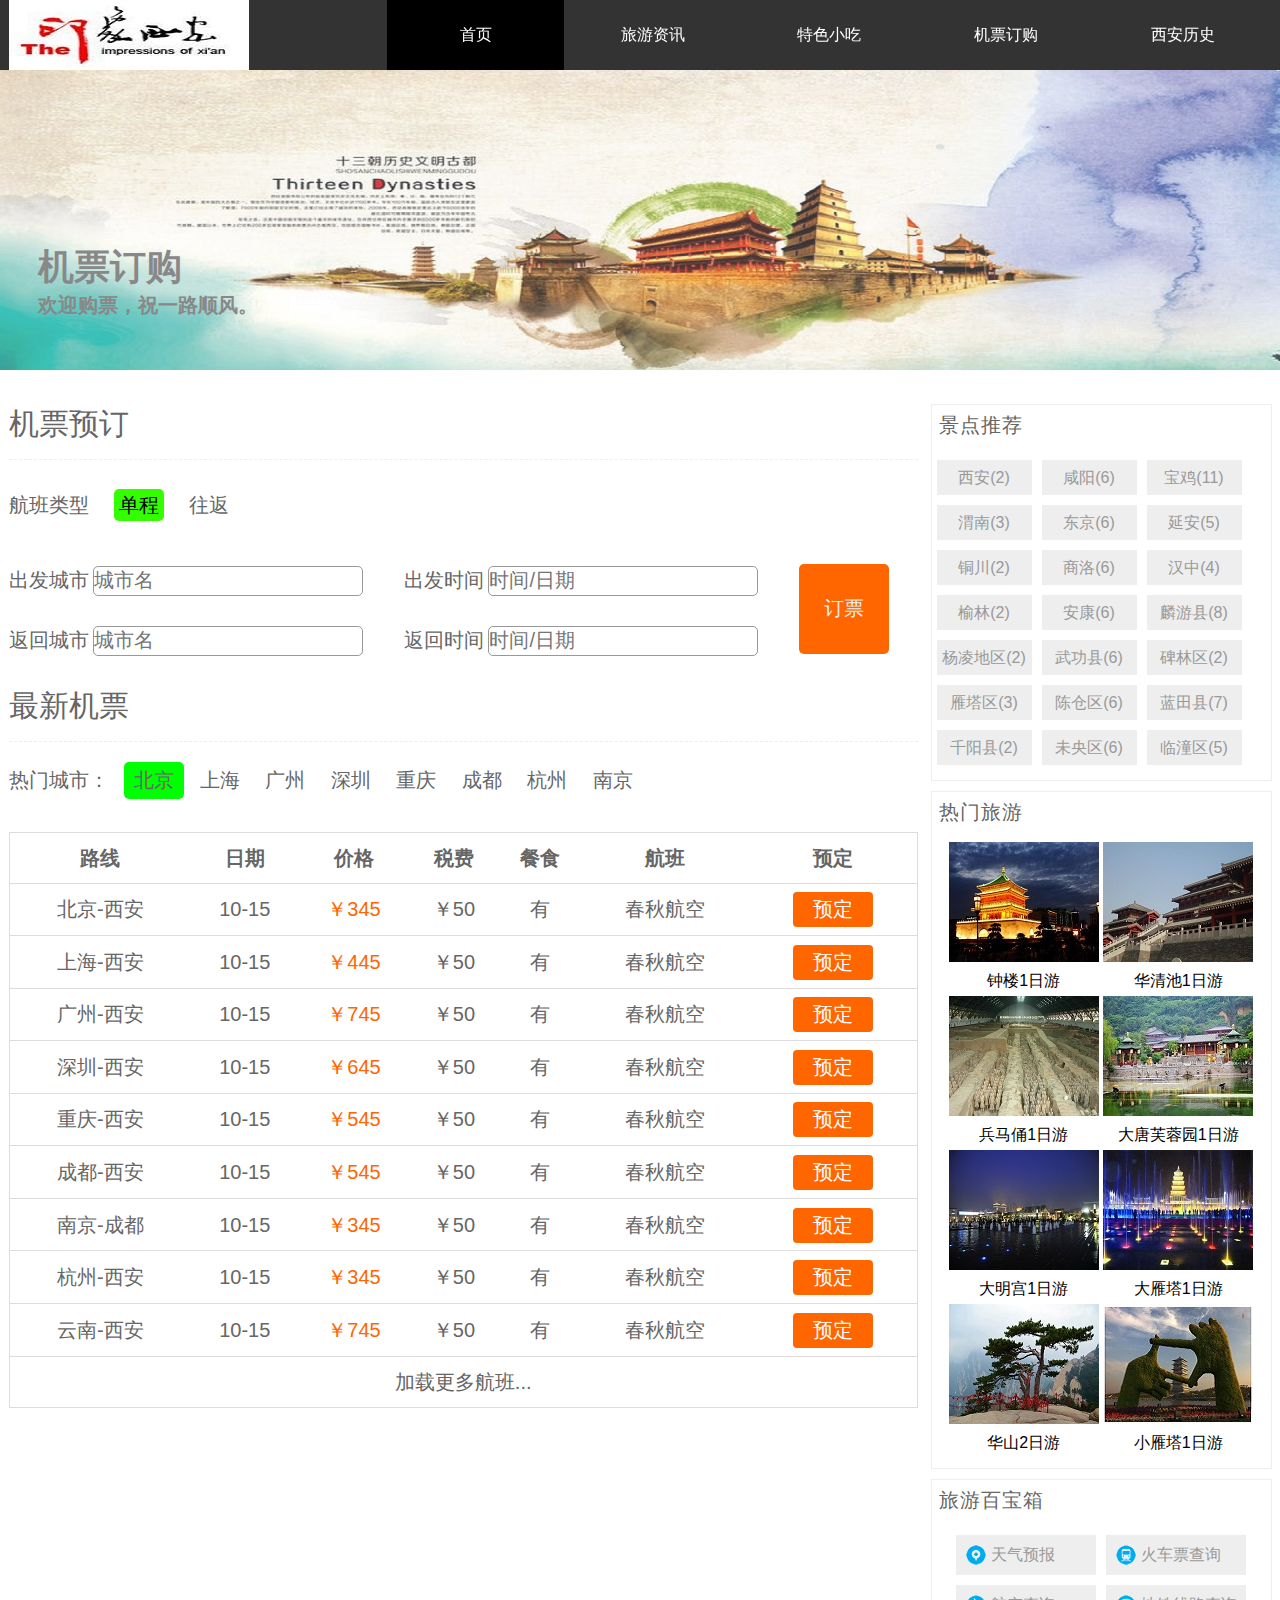
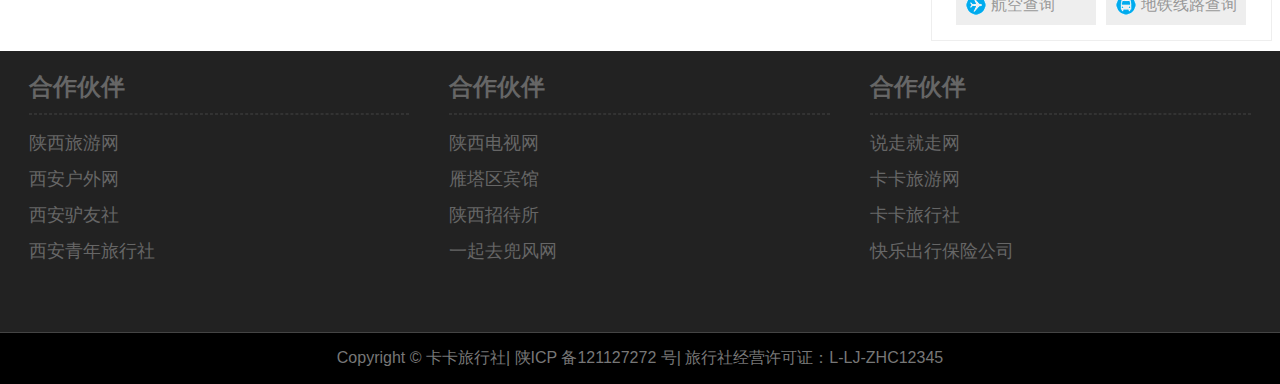
<file: ticket.html>
<!DOCTYPE html>
<html lang="en">
<head>
	<meta charset="utf-8">
	<link rel="shortcut icon" href="img/title.ico">
	<link type="text/css" href="css/basic.css" rel="stylesheet"/>
	<link type="text/css" href="css/ticket.css" rel="stylesheet"/>
	<link type="text/css" href="css/responsitive.css" rel="stylesheet"/>
<title>古城西安</title>
<meta http-equiv="Content-Type" content="text/html; charset=utf-8"></head>

<body>
<header id="nav"> 
		<div class="center">
        	<h1>卡卡旅行社</h1>
        	<nav>
            	<h2 class="none">网站导航</h2>
                <ul>
                	<li class="active"><a href="index.html">首页</a></li>
                    <li><a href="consult.html">旅游<span class="hidden">资讯</span></a></li>
                    <li><a href="foods.html"><span class="hidden">特色</span>小吃</a></li>
                    <li class="hidden"><a href="ticket.html">机票订购</a></li>
                    <li><a href="history.html"><span class="hidden">西安</span>历史</a></li>
                </ul>
            </nav>
        </div>
	</header>

<div id = "headline">
	<img src="img/headline.jpg"/>
	<hgroup>
		<h1>机票订购</h1>
		<h2>欢迎购票，祝一路顺风。</h2>
	</hgroup>
</div>

<div id ="container">
	<aside class = "sidebar">
		<div class="sider top">
			<h2>景点推荐</h2>
			<ul>
				<li><a href="###">西安(2)</a></li>
				<li><a href="###">咸阳(6)</a></li>
				<li><a href="###">宝鸡(11)</a></li>
				<li><a href="###">渭南(3)</a></li>
				<li><a href="###">东京(6)</a></li>
				<li><a href="###">延安(5)</a></li>		
				<li><a href="###">铜川(2)</a></li>
				<li><a href="###">商洛(6)</a></li>
				<li><a href="###">汉中(4)</a></li>	
				<li><a href="###">榆林(2)</a></li>
				<li><a href="###">安康(6)</a></li>
				<li><a href="###">麟游县(8)</a></li>				
				<li><a href="###">杨凌地区(2)</a></li>
				<li><a href="###">武功县(6)</a></li>
				<li><a href="###">碑林区(2)</a></li>				
				<li><a href="###">雁塔区(3)</a></li>
				<li><a href="###">陈仓区(6)</a></li>
				<li><a href="###">蓝田县(7)</a></li>				
				<li><a href="###">千阳县(2)</a></li>
				<li><a href="###">未央区(6)</a></li>
				<li><a href="###">临潼区(5)</a></li>
			</ul>
			 
		</div>
		<div class="sider mid">
			<h2>热门旅游</h2>
			<div class="recm">
				<figure>
					<img src="img/pic1.jpg"/>
					<figcaption>钟楼1日游</figcaption>
				</figure>
				<figure>
					<img src="img/pic2.jpg"/>
					<figcaption>华清池1日游</figcaption>
				</figure>
				<figure>
					<img src="img/pic3.jpg"/>
					<figcaption>兵马俑1日游</figcaption>
				</figure>				<figure>
					<img src="img/pic4.jpg"/>
					<figcaption>大唐芙蓉园1日游</figcaption>
				</figure>				<figure>
					<img src="img/pic5.jpg"/>
					<figcaption>大明宫1日游</figcaption>
				</figure>				<figure>
					<img src="img/pic6.jpg"/>
					<figcaption>大雁塔1日游</figcaption>
				</figure>				<figure>
					<img src="img/pic7.jpg"/>
					<figcaption>华山2日游</figcaption>
				</figure>				<figure>
					<img src="img/pic8.jpg"/>
					<figcaption>小雁塔1日游</figcaption>
				</figure>
			</div>
		</div>
		<div class="sider bot">
			<h2>旅游百宝箱</h2>
			<div class="box">
				<a href="###" class="t1">天气预报</a>
				<a href="###" class="t2">火车票查询</a>
				<a href="###" class="t3">航空查询</a>
				<a href="###" class="t4">地铁线路查询</a>
			</div>
		</div>
	</aside>
	<div class="list ticket">
		<form action="###">
			<h2>机票预订</h2>
			<div class="type">
				<p>航班类型<mark>单程</mark>往返</p>
			</div>
			<div class ="form left">
				<p>
					<label for="from_city">出发城市</label>
					<input type="text" id = "from_city" name= "from_city" placeholder ="城市名"/>
				</p>
				<p>
					<label for="to_city">返回城市</label>
					<input type="text" id = "to_city" name= "to_city" placeholder ="城市名"/>
				</p>				
			</div>
			<div class="form right">
				<p>
					<label for="from_date">出发时间</label>
					<input type="text" id = "from_date" name= "from_date" placeholder ="时间/日期"/>
				</p>
				<p>
					<label for="to_city">返回时间</label>
					<input type="text" id = "to_date" name= "to_date" placeholder ="时间/日期"/>
				</p>		
			</div>
			<div class="form bnt">
				<p>
					<button type="submit" class="submit">订票</button>
				</p>
			</div>
			<div class="new">
				<h2>最新机票</h2>
				<ul>
					<li>热门城市：</li>
					<li>北京</li>
					<li>上海</li>
					<li>广州</li>
					<li>深圳</li>
					<li>重庆</li>
					<li>成都</li>
					<li>杭州</li>
					<li>南京</li>
				</ul>
			</div>
			<table>
				<thead>
					<tr>
						<th>路线</th>
						<th>日期</th>
						<th>价格</th>
						<th>税费</th>
						<th>餐食</th>
						<th>航班</th>
						<th>预定</th>
					</tr>
				</thead>
				<tbody>
					<tr>
						<td>北京-西安</td>
						<td>10-15</td>
						<td class="price">￥345</td>
						<td>￥50</td>
						<td>有</td>
						<td>春秋航空</td>
						<td><a href="###" class="reserve">预定</a></td>
					</tr>
					<tr>
						<td>上海-西安</td>
						<td>10-15</td>
						<td class="price">￥445</td>
						<td>￥50</td>
						<td>有</td>
						<td>春秋航空</td>
						<td><a href="###" class="reserve">预定</a></td>
					</tr>					<tr>
						<td>广州-西安</td>
						<td>10-15</td>
						<td class="price">￥745</td>
						<td>￥50</td>
						<td>有</td>
						<td>春秋航空</td>
						<td><a href="###" class="reserve">预定</a></td>
					</tr>					<tr>
						<td>深圳-西安</td>
						<td>10-15</td>
						<td class="price">￥645</td>
						<td>￥50</td>
						<td>有</td>
						<td>春秋航空</td>
						<td><a href="###" class="reserve">预定</a></td>
					</tr>					<tr>
						<td>重庆-西安</td>
						<td>10-15</td>
						<td class="price">￥545</td>
						<td>￥50</td>
						<td>有</td>
						<td>春秋航空</td>
						<td><a href="###" class="reserve">预定</a></td>
					</tr>					<tr>
						<td>成都-西安</td>
						<td>10-15</td>
						<td class="price">￥545</td>
						<td>￥50</td>
						<td>有</td>
						<td>春秋航空</td>
						<td><a href="###" class="reserve">预定</a></td>
					</tr>					<tr>
						<td>南京-成都</td>
						<td>10-15</td>
						<td class="price">￥345</td>
						<td>￥50</td>
						<td>有</td>
						<td>春秋航空</td>
						<td><a href="###" class="reserve">预定</a></td>
					</tr>					<tr>
						<td>杭州-西安</td>
						<td>10-15</td>
						<td class="price">￥345</td>
						<td>￥50</td>
						<td>有</td>
						<td>春秋航空</td>
						<td><a href="###" class="reserve">预定</a></td>
					</tr>					<tr>
						<td>云南-西安</td>
						<td>10-15</td>
						<td class="price">￥745</td>
						<td>￥50</td>
						<td>有</td>
						<td>春秋航空</td>
						<td><a href="###" class="reserve">预定</a></td>
					</tr>
				</tbody>
				<tfoot>
			  <td colspan="7"><a href="###" class="more">加载更多航班...</a></td>
				</tfoot>
			</table>
		</form>
	</div>
</div>
<footer id = "footer">
	<div id="link" class="hidden">
		<div class="left block">
			<h1>合作伙伴</h1>
			<hr>
			<ul>
				<li>陕西旅游网</li>
				<li>西安户外网</li>
				<li>西安驴友社</li>
				<li>西安青年旅行社</li>
			</ul>
		</div>
		<div class="mid block">
			<h1>合作伙伴</h1>
			<hr>
			<ul>
				<li>陕西电视网</li>
				<li>雁塔区宾馆</li>
				<li>陕西招待所</li>
				<li>一起去兜风网</li>
			</ul>
		</div>
		<div class="right block">
			<h1>合作伙伴</h1>
			<hr>
			<ul>
				<li>说走就走网</li>
				<li>卡卡旅游网</li>
				<li>卡卡旅行社</li>
				<li>快乐出行保险公司</li>
			</ul>
		</div>
	</div>
	<div class="version sm-visible">
		客户端|触屏版|电脑版
	</div>
	<div id ="copyright">Copyright &copy; 卡卡旅行社| 陕ICP 备121127272 号<span class="hidden">| 旅行社经营许可证：L-LJ-ZHC12345</span></div>	
</footer>
</body>
</html>
</file>
<file: css/basic.css>
*{
	padding:0px;
	margin:0px;
}
body {
	background-color: #fff;
	font-family: "Helvetica Neue",Helvetica,Arial,"Microsoft Yahei UI","Microsoft YaHei",SimHei,"宋体",simsun,sans-serif;
}
img{
	max-width:100%;
}
li{
	list-style:none;
}
a{
	text-decoration:none;
}
div, #adver .center, input, figure, img{
	box-sizing:border-box;
}
#nav{
	width:100%;
	height:70px;
	position:fixed;
	top:0px;
	z-index:9999;
	background-color:#333;
	}
#nav .center{
	max-width:1263px;
	height:70px;
	display:block;
	margin:0px auto;
}
#nav .center h1{
	height:70px;
	width:30%;
	text-indent:-9999px;
	float:left;
	background:url(../img/logo.jpg) no-repeat left center;
}
#nav ul{
	width:70%;
	float:right;
}
#nav ul li{
	width:20%;
	height:70px;
	line-height:70px;
	text-align:center;
	float:left;
	list-style-type:none;
}
#nav .active, #nav li:hover{
	background-color:#000000;
}
#nav a{
	color:#FFFFFF;
}
#nav .none{
	display:none;
}
#footer{
	clear:both;
	background:#222;
}
#footer #link{
	max-width:1263px;
	height:281px;
	color:#666;
	text-align:center;
	margin:0px auto;
	background-color:#222;
}
#footer #link .block{
	width:33.333%;
	height:280px;
	display:block;
	float:left;
	text-indent:20px;
	text-align:left;
}
#footer #link ul{
	font-size:18px;
	line-height:2;
}
#footer #link h1{
	font-size:24px;
	padding-top:20px;
}
#footer .sm-visible{
	color:#777;
	padding:10px 0;
	text-align:center;
	display:none;
}
#footer #copyright{
	color:#777;
	text-align:center;
	padding:15px 0;
	border-top:1px solid #444;
	background-color:#000000;
}
#footer hr{
	width:90%;
	margin:10px 10px 10px 20px;
	border:1px dashed #333;
}
/*index.html以外的css样式设置*/
#headline{
	max-width:1920px;
	margin:0px auto;
	padding:70px 0 0 0;
	position:relative;
}
#headline img{
	opacity:0.8;
}
#headline hgroup{
	position:absolute;
	top:65%;
	left:3%;
}
#headline hgroup h1{
	color:#888;
	font-size:36px;
}
#headline hgroup h2{
	color:#888;
	font-size:20px;
}
#container{
	max-width:1263px;
	margin:30px auto;
}
#container .list{
	width:72%;
	float:left;
}
#container .sidebar{
	width:27%;
	float:right;
}
#container .sidebar .sider{
	border:1px solid #eee;
	margin-bottom:10px;
}
#container .sider h2{
	height:40px;
	line-height:40px;
	color:#666;
	text-indent:7.5px;
	color:#666;
	letter-spacing:1px;
	font-size:20px;
	font-weight:normal;
}
#container .sider ul{
	width:100%;
	height:315px;
	margin:10px auto;
}
#container .sider ul li{
	width:95px; 
	height:35px;
	text-align:center;
	line-height:35px;
	margin:5px;
	background-color:#eee;
	float:left;
}
#container .sider ul li a{
	color:#999;
	display:block;
	width:95px;
	height:35px;
}
#container .sider ul li a:hover{
	background-color:#33FF00;
}
#container .sider.mid{
	text-align:center;
}
#container .sider .recm{
	width:308px;
	margin:10px auto;
	display:inline-block;
}
#container .sider h2{
	text-align:left;
	text-indent:7.5px;
}
#container .sider .recm figure{
	display:inline-block;
}
#container .sider .recm figcaption{
	width:150px;
	height:30px;
	line-height:30px;
	text-align:center;
}
#container .sider .box{
	width:300px;
	height:100px;
	margin:10px auto;
}
#container .sider .box .t1{
	background:#eee url(../img/tu1.png)no-repeat 10px;
}
#container .sider .box .t2{
	background:#eee url(../img/tu2.png) no-repeat 10px;
}
#container .sider .box .t3{
	background:#eee url(../img/tu3.png) no-repeat 10px;
}
#container .sider .box .t4{
	background:#eee url(../img/tu4.png) no-repeat 10px;
}
#container .sider .box a{
	width:140px;
	height:40px;
	color:#999;
	text-align:left;
	text-indent:35px;
	line-height:40px;
	margin:5px 5px;
	background-color:#eee;
	display:block;
	float:left;
}

#container .ticket{
	color:#666;
}
#container .ticket h2, .pic h2, .introduction h2{
	height:40px;
	line-height:40px;
	font-size:30px;
	font-weight:normal;
	padding-bottom:15px;
	border-bottom:1px dashed #eee;
}
</file>
<file: css/index.css>
#adver{
	position:relative;
	margin:0px auto;
	max-width:1920px;
	padding:70px 0 0 0;
}
#adver img{
	display:block;
	max-width:100%;
	position:relative;
}
#adver .center{
	width:40%;
	height:60px;
	margin:-80px 0px 0px -10%;
	position:absolute;
	top:50%;
	left:50%;
	background-color:#000;
	opacity:0.4;
}
#adver .copy{
	opacity:1;
	padding:2px 1px 0 1px;
	background-color:transparent;
}
#adver input.search{
	height: 56px;
	width: 70%;
	display:block;
	float:left;
	font-size:24px;
	color:#666;
	padding:0px 10px;
	border: 1px solid #666;
	border-radius:10px;
	outline: none;
}
#adver input.btn{
	height: 56px;
	width: 30%;
	display:block;
	float:right;
	font-size:24px;
	font-weight:bold;
	color:#666;
	border-radius:10px;
	border: 1px solid #333;
	border-left-width: 3px;
	outline: none;
	background-color:#eee;
}

#content{
	max-width:1263px;
	margin:15px auto;
	text-align:center;
}
#content .center h1{
	font-size:45px;
	color:#666;
	letter-spacing:2px;
}
#content .center p{
	color:#666;
	font-size:16px;
	margin:10px 10px;
}
#content figure{
	width:32.4%;
	border:1px solid #ddd;
	display:block;
	float:left;
	padding:4px;
	border-radius:4px;
	margin:15px 0.4%;
	position:relative;
	text-align:left;
}
#content figcaption{
	color:#666;
	height:45px;
	overflow:hidden;
	line-height:1.5;
	letter-spacing:1px;
}
#content .tip{ 
	width:100px;
	height:25px;
	color:#fff;
	text-align:center;
	line-height:25px;
	background-color:#00FF33;
	position:absolute;
}
#content .stf{
	font-size:13px;
	font-style:normal;
	color:#666;
	float:right;
	position:relative;
	top:5px;
	left:-4px;
}
#content .price{
	color:#FF9900;
	font-size:14px;
}
#content .price strong{
	font-size:20px;
}
#content a{
	display:block;
}
</file>
<file: css/responsitive.css>
/*当页面大于 1200px 时，大屏幕，主要是 PC 端*/
@media (min-width: 1200px) {
}
/*在 992 和 1199 像素之间的屏幕里，中等屏幕，分辨率低的 PC*/
@media (min-width: 992px) and (max-width: 1199px) {
	#adver .center{
		width:50%;
		margin:-65px 0px 0px -10%;
	}
	#content .center h1{
		font-size:40px;
	}
	#headline hgroup h1{
		font-size:36px;
	}
	#headline hgroup h2, #container .pic h2{
		font-size:20px;
	}
	#container .pic h2{
		font-size:30px;
	}
	#container .sidebar{
		display:none;
	}
	#container .list{
		width:99%;
		padding:0 20px;
	}
	#container .tour figcaption header{
		width:90%;
	}
	#container .tour ol{
		width:calc(90% - 25px);
		line-height:2;
	}
	#container .tour figcaption .buy{
		left:65%;
		bottom:35px;
	}
}
@media (min-width: 992px) and (max-width: 1126px) {
	#container .tour figcaption hgroup{
		line-height:1.5;
	}
	#container .tour .price{
		margin-bottom:5px;
	}
}
/*在 768 和 991 像素之间的屏幕里，小屏幕，主要是 PAD*/
@media (min-width: 768px) and (max-width: 991px) {
		#adver .center{
			width:55%;
			height:52px;
			margin:-40px 0px 0px -10%;
		}
		#adver input.search,#adver input.btn{
			font-size:20px;
			height:48px;
		}
		#content .center h1{
			font-size:35px;
		}
		#headline hgroup h1{
			font-size:30px;
		}
		#headline hgroup h2{
			font-size:16px;
		}
		#container .sidebar, .tour ol{
			display:none;
		}
		#container .list{
			width:99%;
			padding:0 20px;
		}
		#container .introduction h2, #container .pic h2, #container .ticket h2{
			font-size:28px;
		}
		#container .introduction p{
			font-size:18px;
		}
		#container .introduction address{
			font-size:18px;
		}
		#container .pic figcaption{
			font-size:16px;
		}
		#container .ticket .left, #container .ticket .right, #container .ticket .bnt{
			width:98%;
			display:block;
		} 
		#container .ticket input{
			width:98%;
			height:35px;
		}
		#container .ticket p{
			line-height:2;
		}
		#container .ticket .submit{
			display:block;
			width:30%;
			height:auto;
			line-height:2;
			position:static;
			margin:10px auto;
		}
		#container #info{
			font-size:18px;
		}
		#container .tour h2{
			font-size:22px;
		}
		#container .tour figcaption header{
			width:90%;
		}
		#container .tour figcaption .buy{
			left:65%;
			bottom:35px;
		}
}
@media (min-width: 768px) and (max-width: 910px) {
		#container .tour figcaption .buy{
			width:15%;
			left:65%;
			bottom:5px;
		}
		.tour .hidden{
			display:none;
		}
		#container .tour .price{
			margin-bottom:5px;
		}
}
/*在 480 和 767 像素之间的屏幕里，超小屏幕，主要是手机*/
@media (min-width: 480px) and (max-width: 767px) {
	#nav, #nav .center, #nav ul li{
		height:45px;
	}
	#nav ul li{
		line-height:45px;
	}
	#nav .center h1,#footer #link,#footer #link, #container .sidebar, .tour .hidden{
		display:none;
	}
	#nav ul{
		width:100%;
	}
	#adver,#headline{
		padding:45px 0 0 0;
	}
	#adver .center{
		width:55%;
		height:43px;
		margin:-25px 0px 0px -10%;
	}
	#adver input.search,#adver input.btn{
		font-size:16px;
		height:39px;
	}
	#footer .sm-visible{
		display:block;
	}
	#content .center h1{
		font-size:30px;
	}
	#content .center p{
		font-size:14px;
	}
	#content figure, #container .pic figure{
		width:49.2%;
	}
	#headline hgroup h1{
		font-size:26px;
	}
	#headline hgroup h2{
		font-size:14px;
	}
	#container .list{
		width:99%;
		padding:0 20px;
	}
	#container .pic figure{
		width:46.2%;
	}
	#container .introduction h2, #container .pic h2, #container .ticket h2{
		font-size:25px;
	}
	#container .introduction p{
		font-size:15px;
	}
	#container .introduction address{
		font-size:15px;
	}
	#container .pic figcaption, #container .ticket .new ul,#container .ticket table, #container .ticket table .reserve{
		font-size: 16px;
	}
	#container .ticket .left, #container .ticket .right, #container .ticket .bnt{
		width:98%;
		display:block;
	}
	#container .ticket input{
		width:98%;
		height:35px;
	}
	#container .ticket p{
		line-height:2;
	}
	#container .ticket .submit{
		display:block;
		width:30%;
		height:auto;
		line-height:2;
		font-size:16px;
		position:static;
		margin:10px auto;
	}
	#container .tour figcaption header{
		width:90%;
	}
	#container .tour figcaption .buy{
		width:20%;
		left:65%;
		bottom:15px;
	}
	#container .tour figcaption hgroup{ 
		line-height:1.5;
	}
	#container .tour .price strong{
		font-size:30px;	
	}
	#container .tour .reserve{
		font-size:20px;		
	}
	#container .tour .reserve{
		height:35px;
		line-height:35px;
	}
	#container #info{
		font-size:16px;
	}
	#container .tour h2{
		font-size:18px;
	}
	#container #info{
		height:40px;
	}
	#container #info #sale, #container #info #res li{
		height:40px;
		line-height:40px;
	}
	#container .tour .disc, #container .tour .disc span {
		height: 47px;
		width: 47px;
		font-size:14px;
	}
	#container .tour .tip{
		width:60px;
		height:20px;
		font-size:10px;
	}
}
@media (min-width: 480px) and (max-width: 716px) {

	.tour hgroup h3{
		display:none;
	}
	#container .tour figcaption .buy{
		bottom:25px;
	}
	#container .tour .price{
		margin-bottom:5px;
	}
}
@media (min-width: 600px) and (max-width: 715px) {

	.tour hgroup h3{
		display:none;
	}
	#container .tour .price{
		margin-bottom:15px;
	}
	#container .tour figcaption .buy{
		bottom:35px;
	}
}
@media (min-width: 478px) and (max-width: 546px){
	#container .tour .price s{
		display:none;
	}	
	#container .tour .disc, #container .tour .disc span {
		height: 43px;
		width: 43px;
		font-size:11px;
	}
	#container .tour .price strong{
		font-size:25px;	
	}
	#container .tour figcaption .buy{
		bottom:15px;
	}
	#container .tour .reserve{
		font-size:16px;	
	}
}
/*在小于 480 像素的屏幕，微小屏幕，更低分辨率的手机*/
@media (max-width: 479px) {
	#nav, #nav .center, #nav ul li{
		height:45px;
	}
	#nav ul li{
		line-height:45px;
	}
	#nav .center h1, .hidden, #container .sidebar, .tour .hidden,.tour hgroup h3{
		display:none;
	}
	#nav ul{
		width:100%;
	}
	#adver,#headline{
		padding:45px 0 0 0;
	}
	#nav ul li{
		width:25%;
	}
	#adver .center{
		width:58%;
		height:40px;
		margin:-25px 0px 0px -10%;
	}
	#adver input.search,#adver input.btn{
		font-size:14px;
		height:36px;
	}
	#footer .sm-visible{
		display:block;
	}
	#footer #copyright{
		font-size:16px;
	}
	#content .center h1{
		font-size:26px;
	}
	#content .center p{
		font-size:13px;
	}
	#content figure{
		width:99%;
	}
	#headline hgroup h1{
		font-size:20px;
	}
	#headline hgroup h2{
		font-size:12px;
	}
	#container .list{
		width:99%;
		padding:0 20px;
	}
	#container .introduction h2, #container .pic h2, #container .ticket h2{
		font-size:22px;
	}
	#container .introduction p, #container .ticket .new ul, #container .ticket table, #container .ticket table .reserve{
		font-size:14px;
	}
	#container .introduction address{
		font-size:14px;
	}
	#container .pic figcaption{
		font-size: 18px;
	}
	#container .list{
		width:100%;
	}
	#container .pic figure{
		width:100%;
	}
	#container .ticket .left, #container .ticket .right, #container .ticket .bnt{
		width:98%;
		display:block;
	}
	#container .ticket input{
		width:98%;
		height:35px;
	}
	#container .ticket p{
		line-height:2;
	}
	#container .ticket .submit{
		display:block;
		width:30%;
		height:auto;
		line-height:2;
		position:static;
		margin:10px auto;
	}
	#container .tour figcaption .buy{
		width:20%;
		left:65%;
		bottom:15px;
	}
	#container .tour figcaption header{
		width:80%;
	}
	#container .tour .price s{
		display:none;
	}	
	#container .tour .price strong{
		font-size:20px;	
	}
	#container .tour h2{
		font-size:16px;		
	}
	#container .tour .price{
		margin-bottom:0px;
	}
	#container .tour .reserve{
		font-size:14px;	
		height:30px;
		line-height:30px;
	}
	#container #info{
		font-size:14px;
	}
	#container #info{
		height:35px;
	}
	#container #info #sale, #container #info #res li{
		height:35px;
		line-height:35px;
	}
	#container .tour .disc, #container .tour .disc span {
		height: 40px;
		width: 40px;
		font-size:12px;
	}
	#container #info #res li .active{
		padding:1px 1px;
	}
	#container .tour .tip{
		width:60px;
		height:20px;
		font-size:10px;
	}
}
@media (max-width: 456px){
	#container .tour .price{
		display:none;
	}	
	#container .tour .disc, #container .tour .disc span {
		height: 35px;
		width: 35px;
		font-size:10px;
	}	
}
@media (max-width: 400px){
	#container .tour hgroup h2 span{
		display:none;
	}
	#container .tour hgroup h2{
		font-size:16px;
	}	
}
</file>
<file: css/consult.css>
#container #info{
	height:50px;
	color:#666;
	font-size:20px;
	margin-bottom:20px;
	background-color:#eee;
}
#container #info #sale{
	width:48%;
	line-height:48px;
	text-align:center;
	border-left:1px solid #eee;
	float:left;
}
#container #info #sale li{
	width:49%;
	float:left;
}
#container #info #sale .green{
	height:50px;
	background-color:#FFFFFF;
	border-top:2px solid #33FF00;
}
#container #info #res{
	width: 51%;
	float:right;
}
#container #info #res li .active{
	padding:3px 8px;
	background-color:#33FF00;
}
#container #info #res li{
	width:33.3%;
	height:50px;
	line-height:50px;
	text-align:center;
	float:left;
}
#container #info #res li a:hover{
	color:#FFFFFF;
	padding:3px 8px;
	background-color:#33FF00;
}
#container .tour{
	position:relative;
	margin-bottom:20px;
	border:1px solid #eee;
}
.tour:after{
	content:".";
	height:0;
	visibility:hidden;
	display:block;
	clear:both;
}
#container .tour img{
	width:55%;
	float:left;
}
#container .tour figcaption{
	width:45%;
	float:right;
}
#container .tour figcaption header{
	width:70%;
}
#container .tour figcaption hgroup{
	width:98%;
	line-height:2;
}
#container .tour figcaption .buy{
	width:13%;
	position:absolute;
	text-align:center;
	left:87%;
	bottom:30%;
}
#container .tour h2{
	font-size:24px;
	color:#333;
	padding:10px 0px 10px 20px;
}
#container .tour h3{
	font-size:16px;
	font-weight:normal;
	color:#666;
	padding:0px 0px 10px 20px;
}
#container .tour ol{
	width:calc(70% - 20px);
	line-height:2;
	color:#666;
	padding:0 0 0 20px;
}
#container .tour mark{
	padding:0 5px;
	border-radius:5px;
	background-color:#FFFFFF;
	color:#99FF00;
	border:1px solid #99FF00;
}
#container artical{
	display:block;
}
#container .tour .price{
	color:#FF6600;
	font-size:18px;
	margin-bottom:15px;
}
#container .tour .price strong{
	font-size:34px;
	font-weight:bold;
}
#container .tour s{
	color:#666;
}
#container .tour .reserve{
height:40px;
line-height:40px;
font-size:24px;
border-radius:5px;
background-color:#FF6600;
color:#FFFFFF;
}
#container .tour .tip{
	width:80px;
	height:25px;
	text-align:center;
	line-height:25px;
	color:#fff;
	background-color:#33FF00;
	position:absolute;
	top:0px;
	bottom:0px;
}
#container .tour footer{
	width:45%;
	height:30px;
	line-height:30px;
	padding-left:20px;
	position:absolute;
	bottom:0px;
}
#container .tour footer time{
	color:#33FF00;
}
#container .tour .disc{
	height:52px;
	width:52px;
	background-image:url(../img/disc.png);
	position:absolute;
	top:0px;
	right:0px;
}
#container .tour .disc span{
	display:block;
	height:52px;
	width:52px;
	padding-top:5px;
	text-align:center;
	color:#FF6600;
	transform: rotate(45deg);
	-ms-transform: rotate(45deg);		/* IE 9 */
	-o-transform: rotate(45deg);		/* Opera */
	-moz-transform: rotate(345deg);
	-webkit-transform: rotate(45deg);
}
</file>
<file: css/foods.css>
#container .pic section{
color:#666;
font-size:20px;
text-align:left;}
#container .pic figure{
width:31.3%;
margin:0 10px 15px 0;
padding:5px;
border-radius: 4px;
border:1px solid #ddd;
display:inline-block;}
#container .pic figcaption{
font-size: 20px;
padding:5px 0;}
#container .pic h2{
text-align:left;
}
#container .pic .more{
width:200px;
height:50px;
font-size:18px;
color:#666;
margin:20px auto;
text-align:center;
line-height:50px;
border:1px solid #ddd;
border-radius:10px;
}
</file>
<file: css/history.css>
#container .list h2{
	font-size:40px;
}
#container .list p, #container .list address{
	font-size:20px;
}
#container .introduction section{
	color:#666;
}
#container .introduction p{
	line-height:2;
	font-size:20px;
	margin:20px 0;
}
#container .introduction section address{
	font-style:normal;
	font-size:20px;
	margin:20px auto;
	line-height:1.6;
}
</file>
<file: css/ticket.css>
#container .ticket p{
	line-height:3;
}
#container .ticket .type{
	font-size:20px;
	padding:15px 0px;
}
#container .ticket .type mark{
	margin:0px 25px;
	padding:5px;
	border-radius:5px;
	background-color:#33FF00;
}
#container .ticket .left,#container .ticket .right{
	width:43%;
	display:inline-block;
}
#container .ticket label{
	font-size:20px;
}
#container .ticket input{
	width:270px;
	height:30px;
	font-size:20px;
	border-radius:5px;
	border:1px solid #999;
}
#container .ticket .bnt{
	width:9%;
	display:inline-block;
}
#container .ticket button{
	width:90px;
	height:90px;
	color:#eee;
	font-size:20px;
	border:none;
	border-radius:5px;
	position:relative;
	top:-32px;
	background-color:#FF6600;
}
#container .ticket .new ul{
	height:30px;
	font-size:20px;
	padding:20px 0px;
}
#container .ticket .new li{
	display:inline-block;
	padding:5px 10px;
}
#container .ticket .new li:first-child{
	padding-left:0px;
}
.ticket .new li:nth-child(2){
	background-color:#00FF00;
	border-radius:5px;
}
#container .ticket table{
	width:100%;
	height:576px;
	margin:20px 0 0 0;
	font-size:20px;
	border-collapse:collapse;
	color:#666;
	border:1px solid #ddd;
}
#container .ticket table th{
	height:50px;
	line-height:50px;
	border-bottom:1px solid #ddd;
}
#container .ticket table tbody td{
	height:50px;
	line-height:50px;
	text-align:center;
	border-bottom:1px solid #ddd;
}
#container .ticket table tfoot td{
	height:50px;
	line-height:50px;
	text-align:center;
}

#container .ticket table tr:hover {
	background-color: #eee;
}
#container .ticket .price {
	color: #f60;
}
#container  .ticket .reserve {
	display: inline-block;
	width: 80px;
	height: 35px;
	line-height: 35px;
	border-radius: 4px;
	background-color: #f60;
	color: #fff;
	font-size: 20px;
}
#container .ticket .more {
	color: #666;
}
</file>
